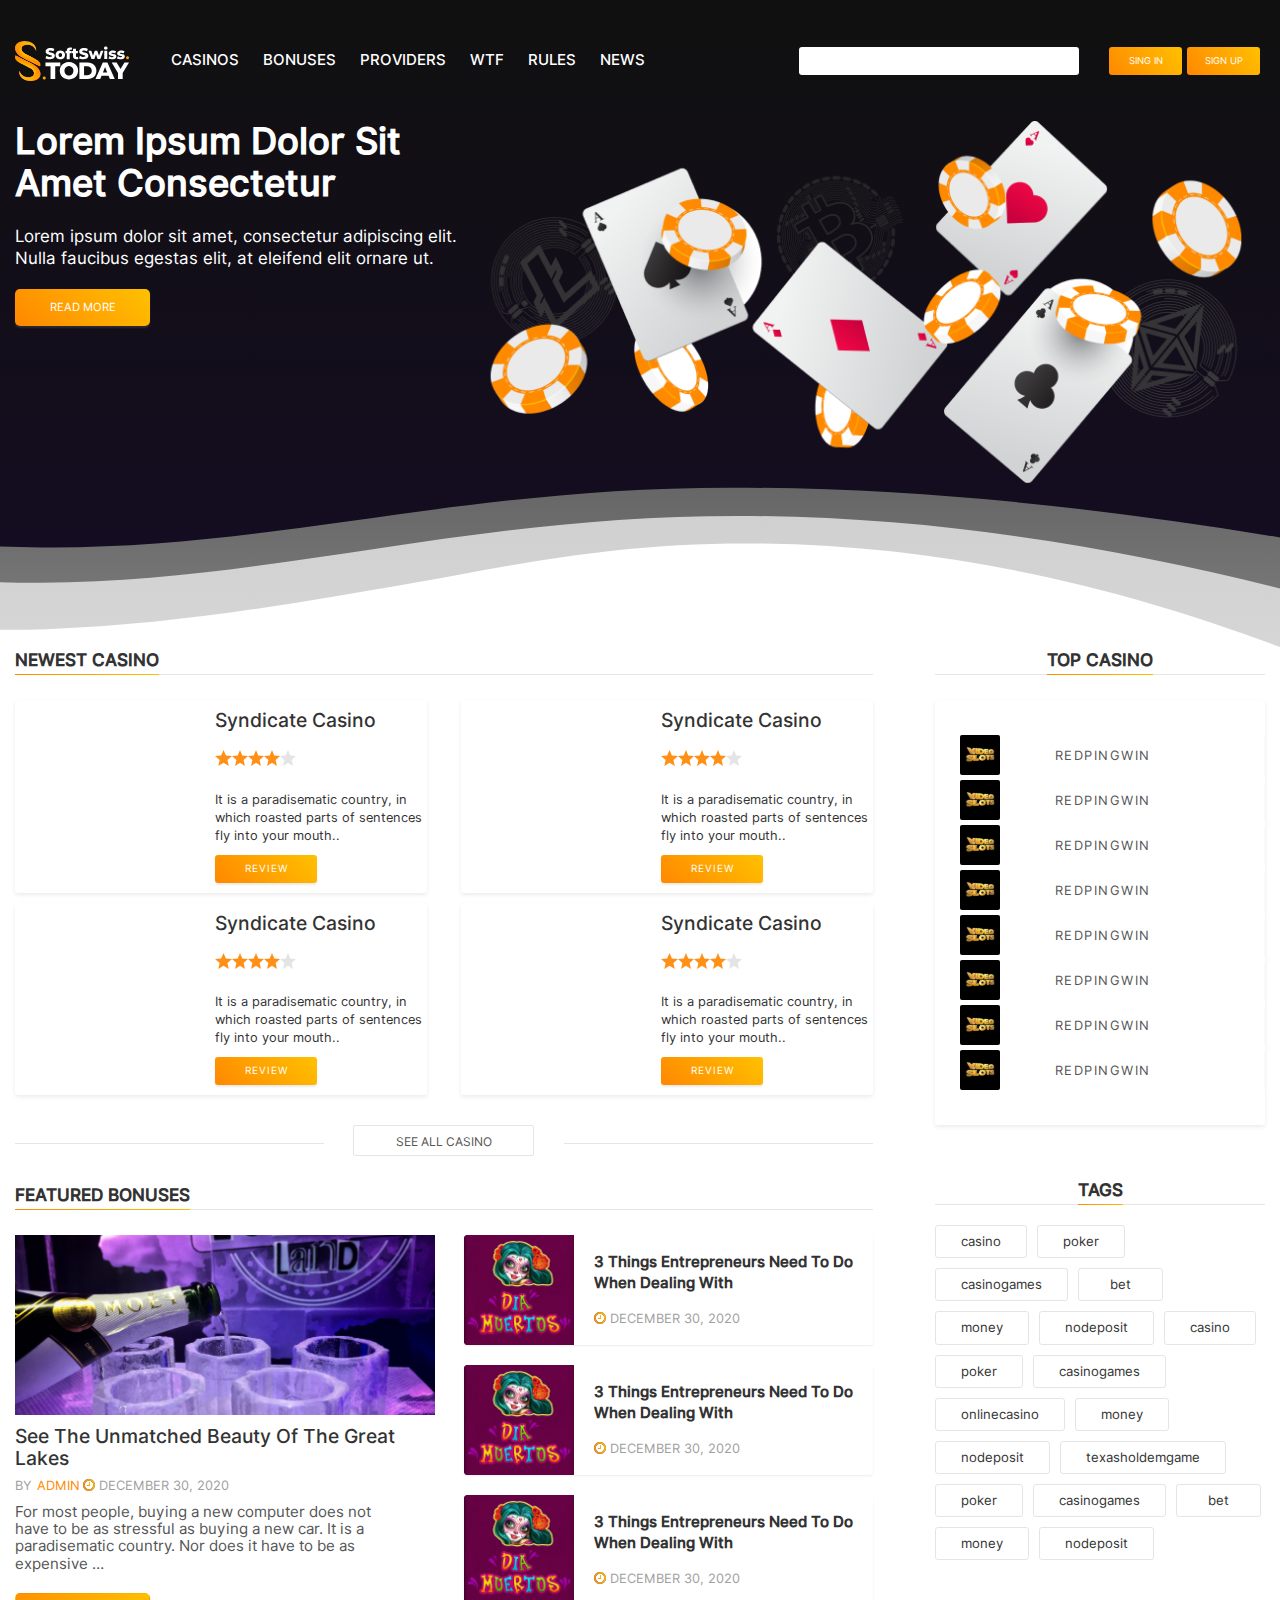
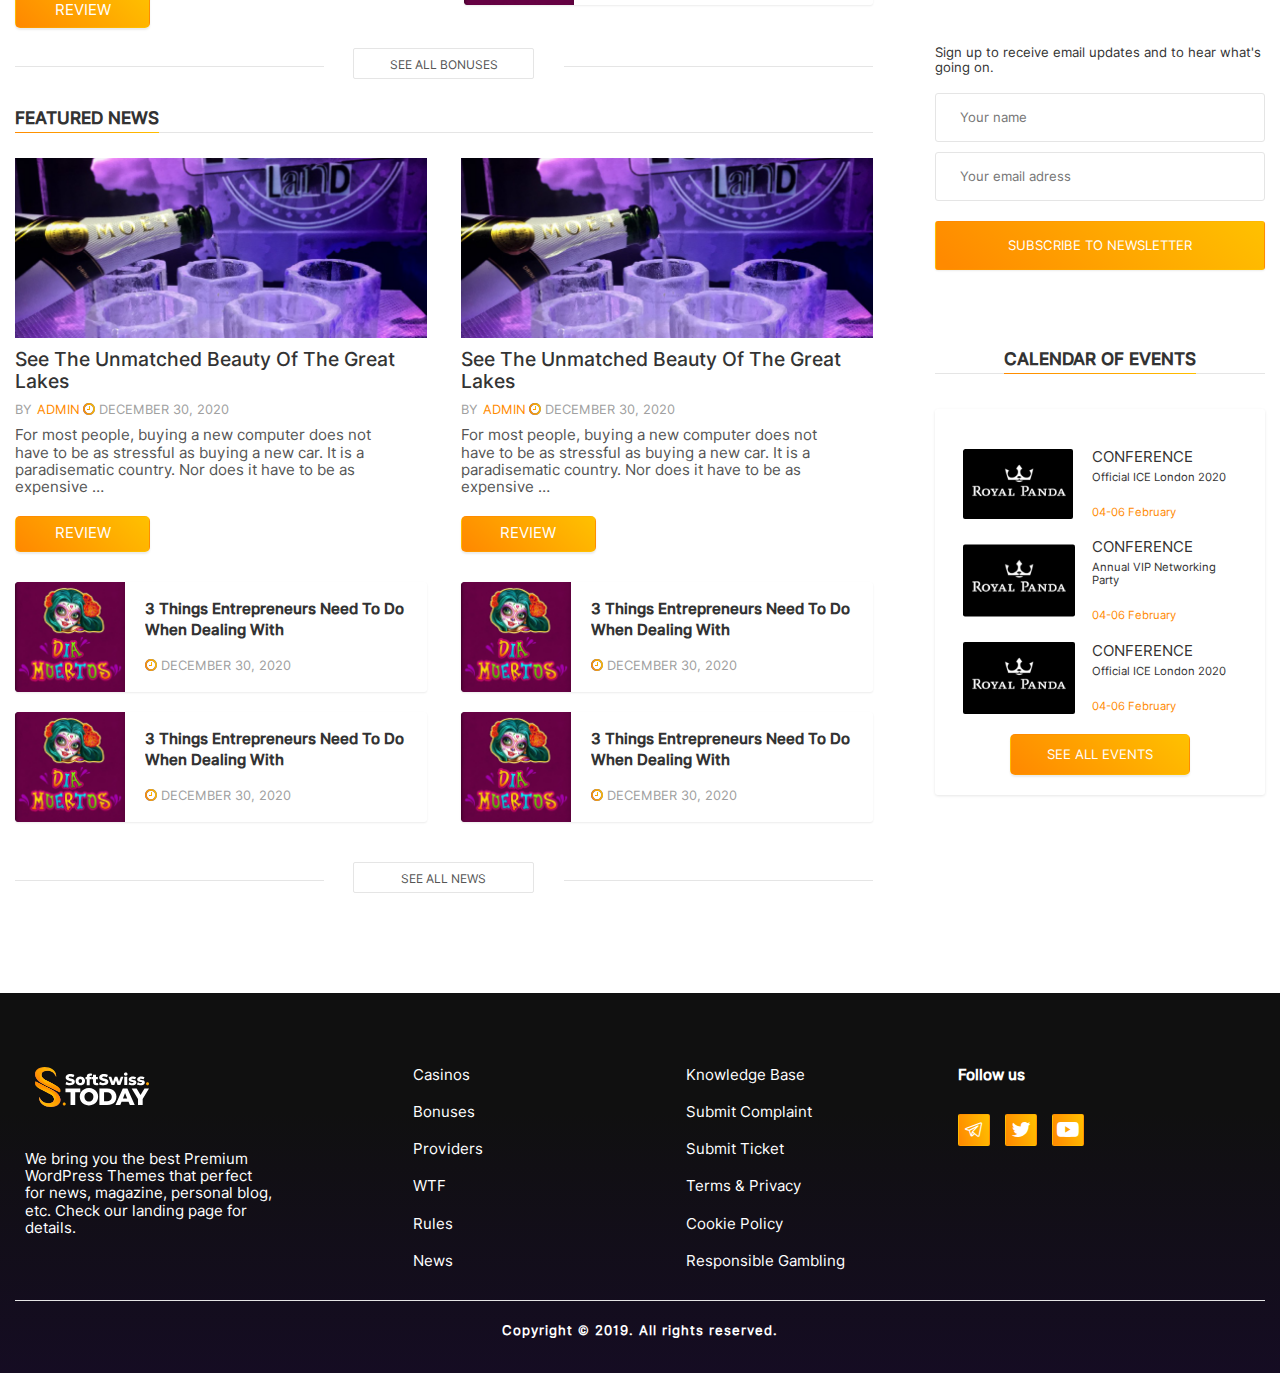
<file: index.html>
<!DOCTYPE html>

<head>
    <meta charset="utf-8">
    <meta http-equiv="X-UA-Compatible" content="IE=edge">
    <title>SS.TODAY</title>
    <meta name="description" content="">
    <meta name="viewport" content="width=device-width, initial-scale=1">
    <link rel="stylesheet" href="css/style.css">
</head>

<body>
    <div class="wrapper">
        <header>
            <div class="header_wrapper">
                <div class="header_top">
                    <div class="header_left">    
                        <div class="mobile_btn"> <input type="checkbox" id="hmt" class="hidden-menu-ticker">
                            <label class="btn-menu" for="hmt">
                              <span class="first"></span>
                              <span class="second"></span>
                              <span class="third"></span>
                            </label>
                            <ul class="hidden-menu">
                                <li><a href="">Casinos</a></li>
                                <li><a href="">Bonuses</a></li>
                                <li><a href="">Providers</a></li>
                                <li><a href="">WTF</a></li>
                                <li><a href="">Rules</a></li>
                                <li><a href="">News</a></li> 
                            </ul></div>
                        <div class="logo"><a href="#"><img src="./img/logo.svg" alt="Softswiss.today"></a></div>
                        <nav class="navigation">
                            <ul class="menu">
                                <li><a href="#"><span>Casinos</span></a>
                                    <ul class="submenu">
                                        <li><a href="#"><span>Best casinos</span></a></li>
                                        <li><a href="#"><span>New casinos</span></a></li>
                                        <li><a href="#"><span>Mobile casinos</span></a></li>
                                        <li><a href="#"><span>Online casinos</span></a></li>
                                    </ul>
                                </li>
                                <li><a href="#"><span>Bonuses</span></a>
                                    <ul class="submenu">
                                        <li><a href="#"><span>Best casinos</span></a></li>
                                        <li><a href="#"><span>New casinos</span></a></li>
                                        <li><a href="#"><span>Mobile casinos</span></a></li>
                                        <li><a href="#"><span>Online casinos</span></a></li>
                                    </ul>
                                </li>
                                <li><a href="#"><span>Providers</span></a>
                                    <ul class="submenu">
                                        <li><a href="#"><span>Best casinos</span></a></li>
                                        <li><a href="#"><span>New casinos</span></a></li>
                                        <li><a href="#"><span>Mobile casinos</span></a></li>
                                        <li><a href="#"><span>Online casinos</span></a></li>
                                    </ul>
                                </li>
                                <li><a href="#"><span>WTF</span></a>
                                    <ul class="submenu">
                                        <li><a href="#"><span>Best casinos</span></a></li>
                                        <li><a href="#"><span>New casinos</span></a></li>
                                        <li><a href="#"><span>Mobile casinos</span></a></li>
                                        <li><a href="#"><span>Online casinos</span></a></li>
                                    </ul>
                                </li>
                                <li><a href="#"><span>Rules</span></a>
                                    <ul class="submenu">
                                        <li><a href="#"><span>Best casinos</span></a></li>
                                        <li><a href="#"><span>New casinos</span></a></li>
                                        <li><a href="#"><span>Mobile casinos</span></a></li>
                                        <li><a href="#"><span>Online casinos</span></a></li>
                                    </ul>
                                </li>
                                <li><a href="#"><span>News</span></a></li>
                            </ul>
                        </nav>
                    </div>
                    <div class="header_right">
                        <div class="search"><input type="search" name="" id=""></div>
                        <div class="login">
                            <a href="" class="singin">sing in</a>
                            <a href="" class="signup">sign up</a>
                        </div>
                        <div class="lang">EN</div>
                    </div>
                </div>
                <div class="header_bot">
                    <div class="hero_header">
                        <div class="header_article">
                            <h1>Lorem Ipsum Dolor
                                Sit Amet Consectetur</h1>
                            <p>Lorem ipsum dolor sit amet, consectetur adipiscing elit. Nulla faucibus egestas elit, at
                                eleifend
                                elit ornare ut.</p>
                            <a href="#">Read more</a>
                        </div>
                        <div class="hero_header-img"><img src="img/hdrr.png" alt=""></div>
                    </div>
                </div>
            </div>
        </header>
        <main>
            <div class="main-wrapper">
                <section class="new_casino">
                    <h1 class="section_title"><span>Newest casino</span></h1>
                    <div class="new_casino-wrapper">
                        <div class="new_casino-item">
                            <div class="casino_img">

                            </div>
                            <div class="casino_descr">
                                <h2 class="casino_name">Syndicate Casino</h2>
                                <div class="casino_rating"><img src="img/Rating.svg" alt="rating"></div>
                                <p class="casino_text">It is a paradisematic country, in
                                    which roasted parts of
                                    sentences fly into your mouth..</p>
                                <a href="#" class="btn casino_btn">review</a>
                            </div>
                        </div>
                        <div class="new_casino-item">
                            <div class="casino_img">

                            </div>
                            <div class="casino_descr">
                                <h2 class="casino_name">Syndicate Casino</h2>
                                <div class="casino_rating"><img src="img/Rating.svg" alt="rating"></div>
                                <p class="casino_text">It is a paradisematic country, in
                                    which roasted parts of
                                    sentences fly into your mouth..</p>
                                <a href="#" class="btn casino_btn">review</a>
                            </div>
                        </div>
                        <div class="new_casino-item">
                            <div class="casino_img">

                            </div>
                            <div class="casino_descr">
                                <h2 class="casino_name">Syndicate Casino</h2>
                                <div class="casino_rating"><img src="img/Rating.svg" alt="rating"></div>
                                <p class="casino_text">It is a paradisematic country, in
                                    which roasted parts of
                                    sentences fly into your mouth..</p>
                                <a href="#" class="btn casino_btn">review</a>
                            </div>
                        </div>
                        <div class="new_casino-item">
                            <div class="casino_img">

                            </div>
                            <div class="casino_descr">
                                <h2 class="casino_name">Syndicate Casino</h2>
                                <div class="casino_rating"><img src="img/Rating.svg" alt="rating"></div>
                                <p class="casino_text">It is a paradisematic country, in
                                    which roasted parts of
                                    sentences fly into your mouth..</p>
                                <a href="#" class="btn casino_btn">review</a>
                            </div>
                        </div>
                    </div>

                </section>
                <div class="btn_all_section"><a href="#" class="see_all-btn">See all casino</a></div>

                <section class="f_bonus f_block">
                    <h1 class="section_title"><span>FEATURED BONUSES</span></h1>
                    <div class="new_bonus-wrapper f_wrapper">
                        <div class="new_bonus-item f_item">
                            <div class="bonus_img f_img"
                                style='background:url(./img/DsdSiW.png);background-repeat: no-repeat;background-size: cover;background-position: center right;'>

                            </div>
                            <div class="bonus_descr f_descr">
                                <h2 class="bonus_name f_name">See The Unmatched Beauty Of The Great Lakes</h2>
                                <div class="bonus_date f_date"><span class="date_by">by<span>admin</span></span> <span
                                        class="time_svg"><span>DECEMBER 30, 2020</span></span></div>
                                <p class="bonus_text f_text">For most people, buying a new computer does not have to be
                                    as stressful as buying a new car. It is a paradisematic country. Nor does it have to
                                    be as expensive …</p>
                                <a href="#" class="btn bonus_btn f_btn">review</a>
                            </div>
                        </div>
                        <div class="new_bonus-list f_list">
                            <a href="" class="new_bonus-list-item f_list-item">
                                <div class="bonus_list-img f_list-img"
                                    style='background:url(./img/dia.png);background-repeat: no-repeat;background-size: cover;'>
                                </div>
                                <span class="bonus_list-descr f_list-descr">
                                    <h3>3 Things Entrepreneurs Need To Do
                                        When Dealing With</h3>
                                    <div class="bonus_list-date f_list-date"><span class="f_list-time"><span>DECEMBER
                                                30, 2020</span></span></div>
                            </a>
                            <a href="" class="new_bonus-list-item f_list-item">
                                <div class="bonus_list-img f_list-img"
                                    style='background:url(./img/dia.png);background-repeat: no-repeat;background-size: cover;'>
                                </div>
                                <span class="bonus_list-descr f_list-descr">
                                    <h3>3 Things Entrepreneurs Need To Do
                                        When Dealing With</h3>
                                    <div class="bonus_list-date f_list-date"><span class="f_list-time"><span>DECEMBER
                                                30, 2020</span></span></div>
                                    </da>
                                    <a href="" class="new_bonus-list-item f_list-item">
                                        <div class="bonus_list-img f_list-img"
                                            style='background:url(./img/dia.png);background-repeat: no-repeat;background-size: cover;'>
                                        </div>
                                        <span class="bonus_list-descr f_list-descr">
                                            <h3>3 Things Entrepreneurs Need To Do
                                                When Dealing With</h3>
                                            <div class="bonus_list-date f_list-date"><span
                                                    class="f_list-time"><span>DECEMBER 30, 2020</span></span></div>
                                    </a>
                        </div>
                    </div>


                    <div class="btn_all_section"><a href="#" class="see_all-btn">See all bonuses</a></div>
                </section>
                <section class="f_news f_block">
                    <h1 class="section_title"><span>Featured news</span></h1>
                    <div class="new_news-wrapper f_wrapper">
                        <div class="f_item-wrapper">
                            <div class="new_news-item f_item">
                                <div class="news_img f_img"
                                    style='background:url(./img/DsdSiW.png);background-repeat: no-repeat;background-size: cover;background-position: center right;'>

                                </div>
                                <div class="news_descr f_descr">
                                    <h2 class="news_name f_name">See The Unmatched Beauty Of The Great Lakes</h2>
                                    <div class="news_date f_date"><span class="date_by">by<span>admin</span></span>
                                        <span class="time_svg"><span>DECEMBER 30, 2020</span></span></div>
                                    <p class="news_text f_text">For most people, buying a new computer does not have to
                                        be as stressful as buying a new car. It is a paradisematic country. Nor does it
                                        have to be as expensive …</p>
                                    <a href="#" class="btn news_btn f_btn">review</a>
                                </div>
                            </div>
                            <div class="new_news-item f_item">
                                <div class="news_img f_img"
                                    style='background:url(./img/DsdSiW.png);background-repeat: no-repeat;background-size: cover;background-position: center right;'>

                                </div>
                                <div class="news_descr f_descr">
                                    <h2 class="news_name f_name">See The Unmatched Beauty Of The Great Lakes</h2>
                                    <div class="news_date f_date"><span class="date_by">by<span>admin</span></span>
                                        <span class="time_svg"><span>DECEMBER 30, 2020</span></span></div>
                                    <p class="news_text f_text">For most people, buying a new computer does not have to
                                        be as stressful as buying a new car. It is a paradisematic country. Nor does it
                                        have to be as expensive …</p>
                                    <a href="#" class="btn news_btn f_btn">review</a>
                                </div>
                            </div>
                        </div>
                        <div class="new_news-list f_list">
                            <a href="" class="new_news-list-item f_list-item">
                                <div class="news_list-img f_list-img"
                                    style='background:url(./img/dia.png);background-repeat: no-repeat;background-size: cover;'>
                                </div>
                                <span class="news_list-descr f_list-descr">
                                    <h3>3 Things Entrepreneurs Need To Do
                                        When Dealing With</h3>
                                    <div class="news_list-date f_list-date"><span class="f_list-time"><span>DECEMBER 30,
                                                2020</span></span></div>
                            </a>
                            <a href="" class="new_news-list-item f_list-item">
                                <div class="news_list-img f_list-img"
                                    style='background:url(./img/dia.png);background-repeat: no-repeat;background-size: cover;'>
                                </div>
                                <span class="news_list-descr f_list-descr">
                                    <h3>3 Things Entrepreneurs Need To Do
                                        When Dealing With</h3>
                                    <div class="news_list-date f_list-date"><span class="f_list-time"><span>DECEMBER 30,
                                                2020</span></span></div>
                            </a>
                            <a href="" class="new_news-list-item f_list-item">
                                <div class="news_list-img f_list-img"
                                    style='background:url(./img/dia.png);background-repeat: no-repeat;background-size: cover;'>
                                </div>
                                <span class="news_list-descr f_list-descr">
                                    <h3>3 Things Entrepreneurs Need To Do
                                        When Dealing With</h3>
                                    <div class="news_list-date f_list-date"><span class="f_list-time"><span>DECEMBER 30,
                                                2020</span></span></div>
                            </a>
                            <a href="" class="new_news-list-item f_list-item">
                                <div class="news_list-img f_list-img"
                                    style='background:url(./img/dia.png);background-repeat: no-repeat;background-size: cover;'>
                                </div>
                                <span class="news_list-descr f_list-descr">
                                    <h3>3 Things Entrepreneurs Need To Do
                                        When Dealing With</h3>
                                    <div class="news_list-date f_list-date"><span class="f_list-time"><span>DECEMBER 30,
                                                2020</span></span></div>
                            </a>
                        </div>
                    </div>


                    <div class="btn_all_section"><a href="#" class="see_all-btn">See all news</a></div>
                </section>
                <div class="calendar">
                    <h1><span>CALENDAR OF EVENTS</span></h1>
                    <div class="calendar_wrapper">
                        <a href="" class="calendar_item">
                            <img src="./img/royal.svg" alt="royal">
                            <div class="calendar_item_descr">
                                <span class="event_type">CONFERENCE</span>
                                <span class="event_name">Official ICE London 2020</span>
                                <span class="event_date">04-06 February</span>
                            </div>
                        </a>
                        <a href="" class="calendar_item">
                            <img src="./img/royal.svg" alt="royal">
                            <div class="calendar_item_descr">
                                <span class="event_type">CONFERENCE</span>
                                <span class="event_name">Annual VIP Networking
                                    Party</span>
                                <span class="event_date">04-06 February</span>
                            </div>
                        </a>
                        <a href="" class="calendar_item">
                            <img src="./img/royal.svg" alt="royal">
                            <div class="calendar_item_descr">
                                <span class="event_type">CONFERENCE</span>
                                <span class="event_name">Official ICE London 2020</span>
                                <span class="event_date">04-06 February</span>
                            </div>
                        </a>
                        <a href="#" class="btn event_btn">SEE ALL EVENTS</a>
                    </div>

                </div>
            </div>
            <section class="right-side">
                <div class="top-casino top-list">
                    <h1><span>TOP CASINO</span></h1>
                    <ul>
                        <li><a href="#" class="top10-list top10-casino"><img src="./img/topcas.svg"
                                    alt=""><span>Redpingwin</span></a><a href="#"
                                class="top10-playbtn playbtn">review</a></li class="top10-listw">
                        <li><a href="#" class="top10-list top10-casino"><img src="./img/topcas.svg"
                                    alt=""><span>Redpingwin</span></a><a href="#"
                                class="top10-playbtn playbtn">review</a></li>
                        <li><a href="#" class="top10-list top10-casino"><img src="./img/topcas.svg"
                                    alt=""><span>Redpingwin</span></a><a href="#"
                                class="top10-playbtn playbtn">review</a></li>
                        <li><a href="#" class="top10-list top10-casino"><img src="./img/topcas.svg"
                                    alt=""><span>Redpingwin</span></a><a href="#"
                                class="top10-playbtn playbtn">review</a></li>
                        <li><a href="#" class="top10-list top10-casino"><img src="./img/topcas.svg"
                                    alt=""><span>Redpingwin</span></a><a href="#"
                                class="top10-playbtn playbtn">review</a></li>
                        <li><a href="#" class="top10-list top10-casino"><img src="./img/topcas.svg"
                                    alt=""><span>Redpingwin</span></a><a href="#"
                                class="top10-playbtn playbtn">review</a></li>
                        <li><a href="#" class="top10-list top10-casino"><img src="./img/topcas.svg"
                                    alt=""><span>Redpingwin</span></a><a href="#"
                                class="top10-playbtn playbtn">review</a></li>
                        <li><a href="#" class="top10-list top10-casino"><img src="./img/topcas.svg"
                                    alt=""><span>Redpingwin</span></a><a href="#"
                                class="top10-playbtn playbtn">review</a></li>
                    </ul>
                </div>
                <div class="main_tags">
                    <h1><span>Tags</span></h1>
                    <div class="tags_wrapper">
                        <a href="" class="tag-item">casino</a>
                        <a href="" class="tag-item">poker</a>
                        <a href="" class="tag-item">casinogames</a>
                        <a href="" class="tag-item">bet</a>
                        <a href="" class="tag-item">money</a>
                        <a href="" class="tag-item">nodeposit</a>
                        <a href="" class="tag-item">casino</a>
                        <a href="" class="tag-item">poker</a>
                        <a href="" class="tag-item">casinogames</a>
                        <a href="" class="tag-item">onlinecasino</a>
                        <a href="" class="tag-item">money</a>
                        <a href="" class="tag-item">nodeposit</a>
                        <a href="" class="tag-item">texasholdemgame</a>
                        <a href="" class="tag-item">poker</a>
                        <a href="" class="tag-item">casinogames</a>
                        <a href="" class="tag-item">bet</a>
                        <a href="" class="tag-item">money</a>
                        <a href="" class="tag-item">nodeposit</a>
                    </div>

                </div>
                <div class="subscribe">
                    <h4>Sign up to receive email updates and to hear what's going on.</h4>
                    <form action="subscribe">
                        <input type="text" class="sub_name" placeholder="Your name">
                        <input type="text" class="sub_mail" placeholder="Your email adress">
                    </form>
                    <button type="submit">Subscribe to newsletter</button>
                </div>
                <div class="calendar">
                    <h1><span>CALENDAR OF EVENTS</span></h1>
                    <div class="calendar_wrapper">
                        <a href="" class="calendar_item">
                            <div class="calendar_img" style="background: url(/img/royal.svg);"></div>
                            <div class="calendar_item_descr">
                                <span class="event_type">CONFERENCE</span>
                                <span class="event_name">Official ICE London 2020</span>
                                <span class="event_date">04-06 February</span>
                            </div>
                        </a>
                        <a href="" class="calendar_item">
                            <img src="./img/royal.svg" alt="royal">
                            <div class="calendar_item_descr">
                                <span class="event_type">CONFERENCE</span>
                                <span class="event_name">Annual VIP Networking
                                    Party</span>
                                <span class="event_date">04-06 February</span>
                            </div>
                        </a>
                        <a href="" class="calendar_item">
                            <img src="./img/royal.svg" alt="royal">
                            <div class="calendar_item_descr">
                                <span class="event_type">CONFERENCE</span>
                                <span class="event_name">Official ICE London 2020</span>
                                <span class="event_date">04-06 February</span>
                            </div>
                        </a>
                        <a href="#" class="btn event_btn">SEE ALL EVENTS</a>
                    </div>

                </div>
            </section>
    </div>

    </main>
    <footer>
        <div class="footer_wrapper">
            <div class="footer_top">
                <div class="footer_top-l">
                <div class="col-1 col_foot_top"><a href=""><img src="./img/logo.svg" alt=""></a>
                    <p>We bring you the best Premium WordPress Themes
                        that perfect for news, magazine, personal blog, etc.
                        Check our landing page for details.</p>
                </div>
            </div>
            <div class="footer_top-r">
                <div class="col-2 col_foot_top">
                    <ul>
                        <li><a href="">Casinos</a></li>
                        <li><a href="">Bonuses</a></li>
                        <li><a href="">Providers</a></li>
                        <li><a href="">WTF</a></li>
                        <li><a href="">Rules</a></li>
                        <li><a href="">News</a></li>
                    </ul>


                </div>
                <div class="col-3 col_foot_top">
                    <ul>
                        <li><a href="">Knowledge Base</a></li>
                        <li><a href="">Submit Complaint</a></li>
                        <li><a href="">Submit Ticket</a></li>
                        <li><a href="">Terms & Privacy</a></li>
                        <li><a href="">Cookie Policy</a></li>
                        <li><a href="">Responsible Gambling</a></li>
                    </ul>
                </div>
                <div class="col-4 col_foot_top">
                    <h3>Follow us</h3>
                    <ul>
                        <li><a href=""><span class="icon-tg"></span></a></li>
                        <li><a href=""><span class="icon-tw"></span></a></li>
                        <li><a href=""><span class="icon-yt"></span></a></li>

                    </ul>
                </div>
            </div>
            </div>
            <div class="footer_bot">
                <h5>Copyright © 2019. All rights reserved.</h5>
            </div>
        </div>
    </footer>
    <script src="https://ajax.googleapis.com/ajax/libs/jquery/3.4.1/jquery.min.js"></script>
    <script src="js/js.js" async defer></script>
</body>

</html>
</file>
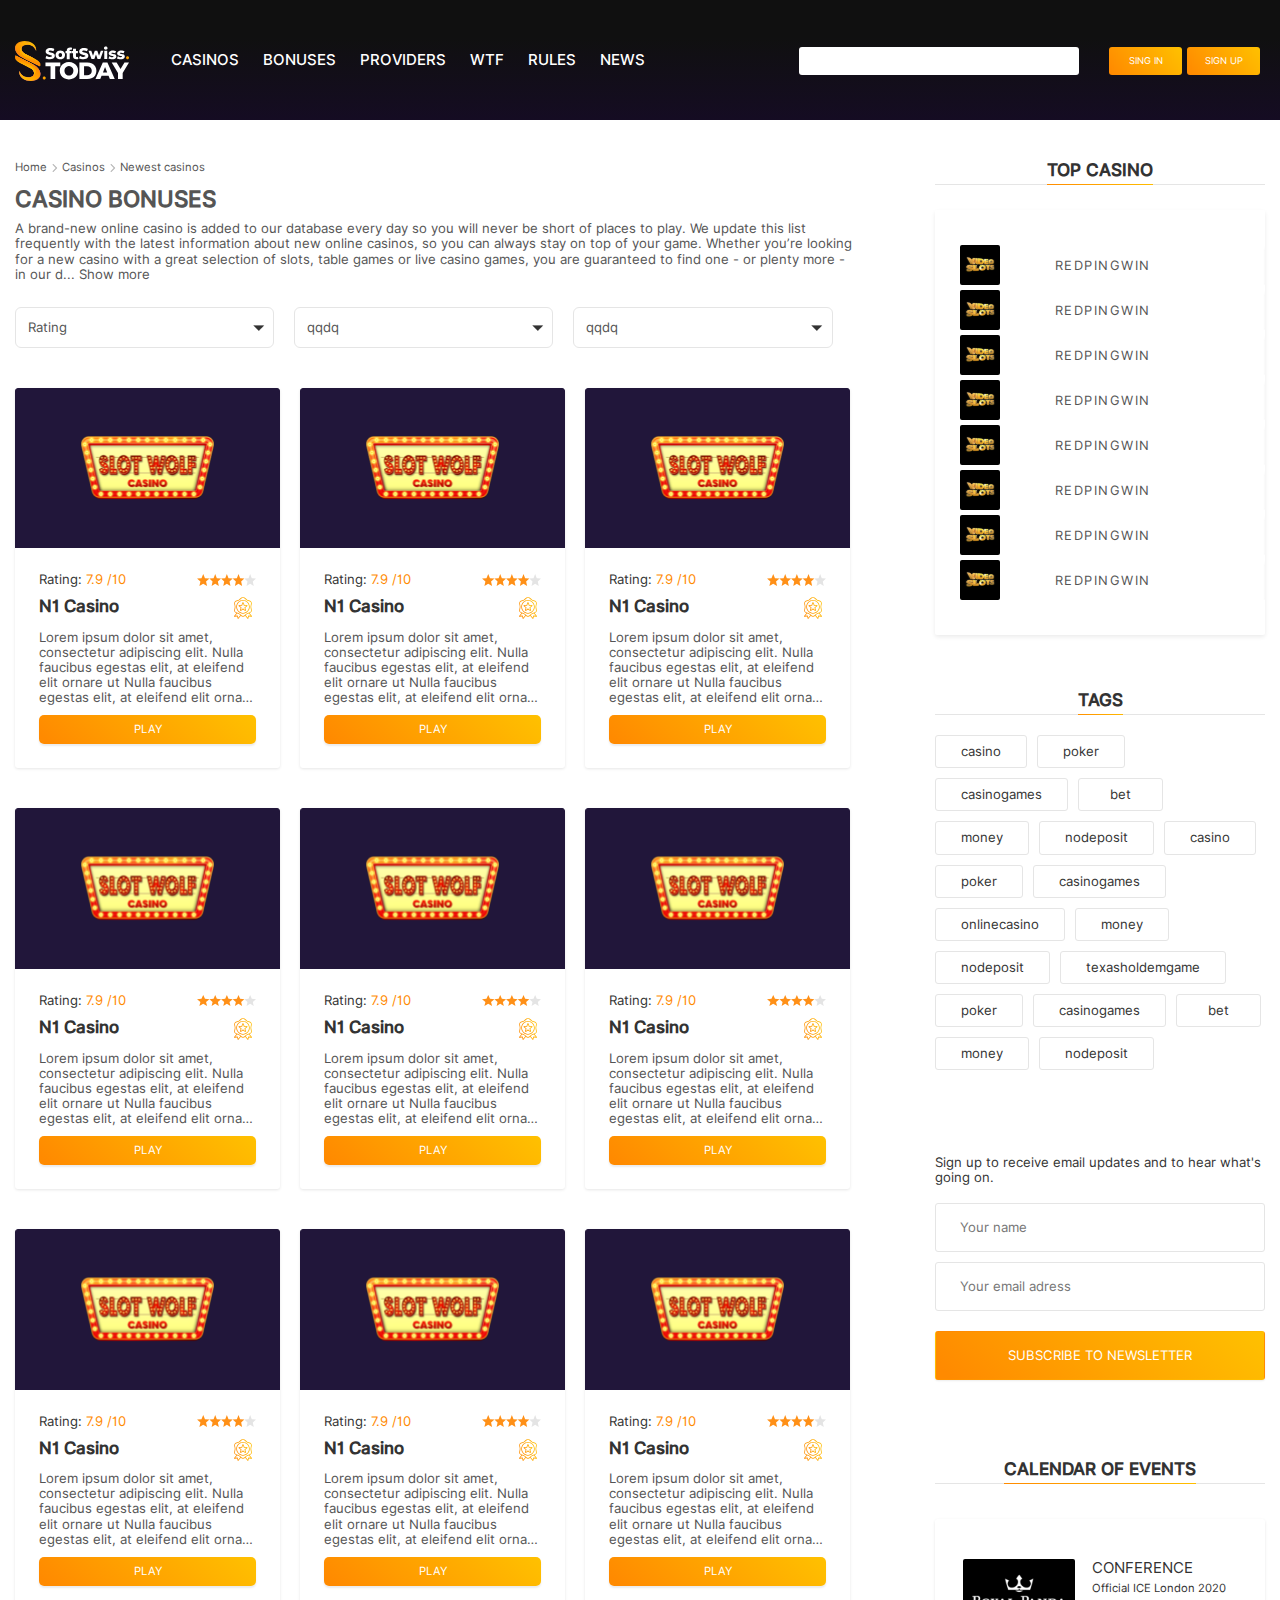
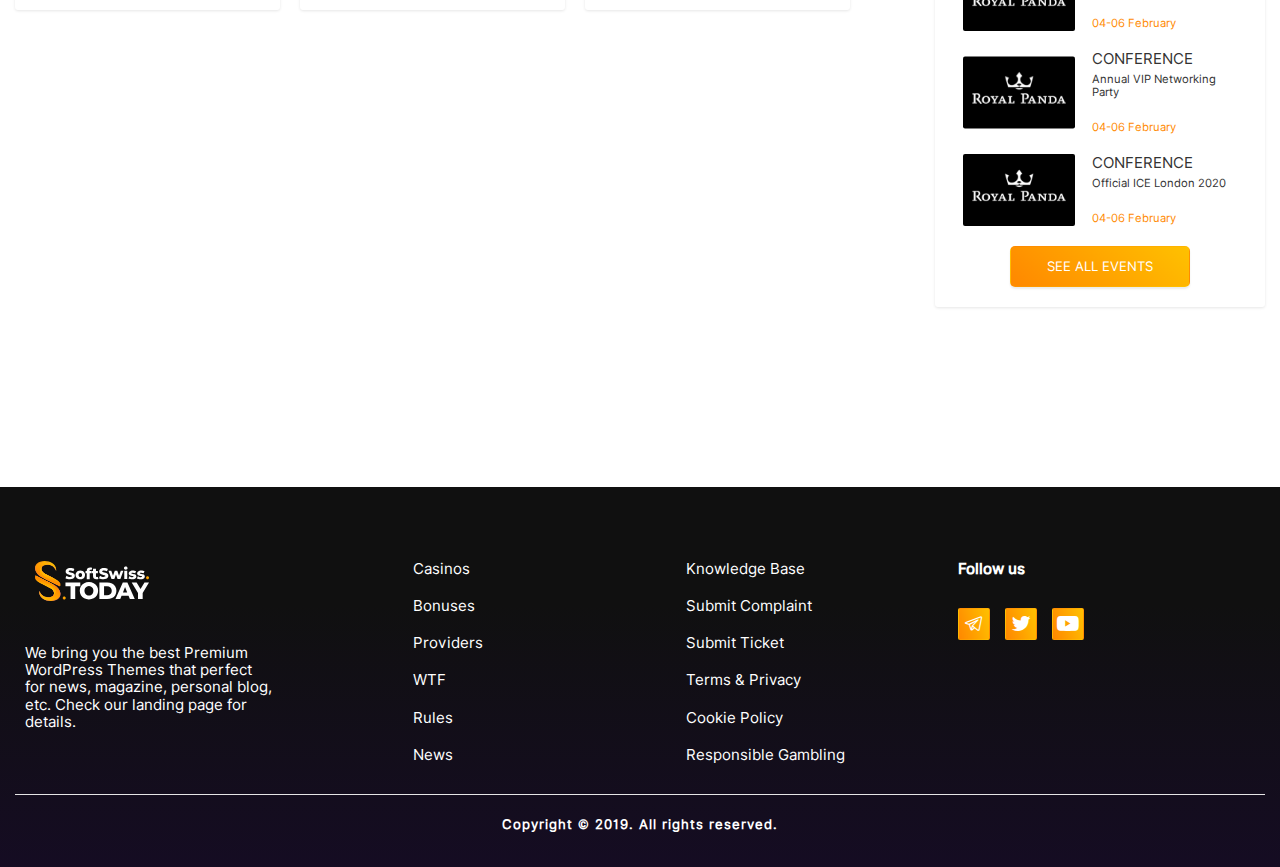
<file: bonus.html>
<!DOCTYPE html>

<head>
    <meta charset="utf-8">
    <meta http-equiv="X-UA-Compatible" content="IE=edge">
    <title>SS.TODAY</title>
    <meta name="description" content="">
    <meta name="viewport" content="width=device-width, initial-scale=1">
    <link rel="stylesheet" href="css/style.css">
    <link href="css/sumoselect.css" rel="stylesheet" />
</head>

<body class="casino-body">
    <div class="wrapper">
        <header>
            <div class="header_wrapper  casino-h-wrapper">
                <div class="header_top">
                    <div class="header_left">
                        <div class="mobile_btn"> <input type="checkbox" id="hmt" class="hidden-menu-ticker">
                            <label class="btn-menu" for="hmt">
                                <span class="first"></span>
                                <span class="second"></span>
                                <span class="third"></span>
                            </label>
                            <ul class="hidden-menu">
                                <li><a href="">Casinos</a></li>
                                <li><a href="">Bonuses</a></li>
                                <li><a href="">Providers</a></li>
                                <li><a href="">WTF</a></li>
                                <li><a href="">Rules</a></li>
                                <li><a href="">News</a></li>
                            </ul>
                        </div>
                        <div class="logo"><a href="#"><img src="./img/logo.svg" alt="Softswiss.today"></a></div>
                        <nav class="navigation">
                            <ul class="menu">
                                <li><a href="#"><span>Casinos</span></a>
                                    <ul class="submenu">
                                        <li><a href="#"><span>Best casinos</span></a></li>
                                        <li><a href="#"><span>New casinos</span></a></li>
                                        <li><a href="#"><span>Mobile casinos</span></a></li>
                                        <li><a href="#"><span>Online casinos</span></a></li>
                                    </ul>
                                </li>
                                <li><a href="#"><span>Bonuses</span></a>
                                    <ul class="submenu">
                                        <li><a href="#"><span>Best casinos</span></a></li>
                                        <li><a href="#"><span>New casinos</span></a></li>
                                        <li><a href="#"><span>Mobile casinos</span></a></li>
                                        <li><a href="#"><span>Online casinos</span></a></li>
                                    </ul>
                                </li>
                                <li><a href="#"><span>Providers</span></a>
                                    <ul class="submenu">
                                        <li><a href="#"><span>Best casinos</span></a></li>
                                        <li><a href="#"><span>New casinos</span></a></li>
                                        <li><a href="#"><span>Mobile casinos</span></a></li>
                                        <li><a href="#"><span>Online casinos</span></a></li>
                                    </ul>
                                </li>
                                <li><a href="#"><span>WTF</span></a>
                                    <ul class="submenu">
                                        <li><a href="#"><span>Best casinos</span></a></li>
                                        <li><a href="#"><span>New casinos</span></a></li>
                                        <li><a href="#"><span>Mobile casinos</span></a></li>
                                        <li><a href="#"><span>Online casinos</span></a></li>
                                    </ul>
                                </li>
                                <li><a href="#"><span>Rules</span></a>
                                    <ul class="submenu">
                                        <li><a href="#"><span>Best casinos</span></a></li>
                                        <li><a href="#"><span>New casinos</span></a></li>
                                        <li><a href="#"><span>Mobile casinos</span></a></li>
                                        <li><a href="#"><span>Online casinos</span></a></li>
                                    </ul>
                                </li>
                                <li><a href="#"><span>News</span></a></li>
                            </ul>
                        </nav>
                    </div>
                    <div class="header_right">
                        <div class="search"><input type="search" name="" id=""></div>
                        <div class="login">
                            <a href="" class="singin">sing in</a>
                            <a href="" class="signup">sign up</a>
                        </div>
                        <div class="lang">EN</div>
                    </div>
                </div>
                <div class="header_bot">
                    <div class="hero_header">
                        <div class="header_article">
                            <h1>Lorem Ipsum Dolor
                                Sit Amet Consectetur</h1>
                            <p>Lorem ipsum dolor sit amet, consectetur adipiscing elit. Nulla faucibus egestas elit, at
                                eleifend
                                elit ornare ut.</p>
                            <a href="#">Read more</a>
                        </div>
                        <div class="hero_header-img"><img src="img/hdrr.png" alt=""></div>
                    </div>
                </div>
            </div>
        </header>
        <main>
            <div class="main-wrapper">
                <div class="bread">
                    <ul>
                        <li><a href="">Home</a></li>
                        <li><a href="">Casinos</a></li>
                        <li><a href="">Newest casinos</a></li>
                    </ul>
                </div>
                <div class="casino-title bonus-title">
                    <h1>Casino Bonuses</h1>
                    <p>A brand-new online casino is added to our database every day so you will never be short of places
                        to play. We update this list frequently with the latest information about new online casinos, so
                        you can always stay on top of your game. Whether you’re looking for a new casino with a great
                        selection of slots, table games or live casino games, you are guaranteed to find one - or plenty
                        more - in our d... Show more</p>
                </div>
                <div class="casino-filter bonus-filter">
                    <select multiple="multiple" name="somename22" class="select2 SumoUnder" tabindex="-1"
                        placeholder="Rating">
                        <option value="volvo">qq</option>
                        <option value="saab">qqdq</option>
                        <option value="mercedes">wdwdw</option>
                       
                    </select>

                    <select multiple="multiple" name="somename4" class="select2 SumoUnder" tabindex="-1" placeholder="qqdq">
                        <option value="volvo">Volvo</option>
                        <option value="saab">Saab</option>
                        <option value="mercedes">Mercedes</option>
                        <option value="audi">Audi</option>
                        <option value="bmw">BMW</option>
                        <option value="porsche">Porche</option>
                        <option value="ferrari">Ferrari</option>
                        <option value="hyundai">Hyundai</option>
                        <option value="mitsubishi">Mitsubishi</option>
                    </select>
                    <select multiple="multiple" name="somename4" class="select2 SumoUnder" tabindex="-1" placeholder="qqdq">
                        <option value="volvo">Volvo</option>
                        <option value="saab">Saab</option>
                        <option value="mercedes">Mercedes</option>
                        <option value="audi">Audi</option>
                        <option value="bmw">BMW</option>
                        <option value="porsche">Porche</option>
                        <option value="ferrari">Ferrari</option>
                        <option value="hyundai">Hyundai</option>
                        <option value="mitsubishi">Mitsubishi</option>
                    </select>
                   
                </div>
                <div class="all-casino-list all-bonus-list">
                    <div class="all-casino-item all-bonus-item">
                        <div class="all-casino-item-img all-bonus-item-img">
                            <img src="./img/casino.png" alt="">
                        </div>
                        <div class="all-casino-item-descr all-bonus-item-descr">
                            <div class="all-casino-rating all-bonus-rating">
                                <span>Rating: <span class="all-casino-rating-number all-bonus-rating-number">7.9 /10</span> </span>
                                <div class="all-casino-stars"><img src="./img/Rating.svg" alt=""></div>
                            </div>
                            <div class="all-casino-item-title all-bonus-item-title">
                                <h2>N1 Casino</h2> <span class="all-casino-top"></span>
                            </div>
                            <div class="all-casino-item-text all-bonus-item-text">
                                <p>Lorem ipsum dolor sit amet, consectetur adipiscing elit. Nulla faucibus egestas elit, at eleifend elit ornare ut Nulla faucibus egestas elit, at eleifend elit ornare ut... Read more</p>
                            </div>
                            <a href="" class="all-casino-item-play all-bonus-item-playv btn">play</a>
                        </div>
                    </div>
                    <div class="all-casino-item">
                        <div class="all-casino-item-img">
                            <img src="./img/casino.png" alt="">
                        </div>
                        <div class="all-casino-item-descr">
                            <div class="all-casino-rating">
                                <span>Rating: <span class="all-casino-rating-number">7.9 /10</span> </span>
                                <div class="all-casino-stars"><img src="./img/Rating.svg" alt=""></div>
                            </div>
                            <div class="all-casino-item-title">
                                <h2>N1 Casino</h2> <span class="all-casino-top"></span>
                            </div>
                            <div class="all-casino-item-text">
                                <p>Lorem ipsum dolor sit amet, consectetur adipiscing elit. Nulla faucibus egestas elit, at eleifend elit ornare ut Nulla faucibus egestas elit, at eleifend elit ornare ut... Read more</p>
                            </div>
                            <a href="" class="all-casino-item-play btn">play</a>
                        </div>
                    </div>
                    <div class="all-casino-item">
                        <div class="all-casino-item-img">
                            <img src="./img/casino.png" alt="">
                        </div>
                        <div class="all-casino-item-descr">
                            <div class="all-casino-rating">
                                <span>Rating: <span class="all-casino-rating-number">7.9 /10</span> </span>
                                <div class="all-casino-stars"><img src="./img/Rating.svg" alt=""></div>
                            </div>
                            <div class="all-casino-item-title">
                                <h2>N1 Casino</h2> <span class="all-casino-top"></span>
                            </div>
                            <div class="all-casino-item-text">
                                <p>Lorem ipsum dolor sit amet, consectetur adipiscing elit. Nulla faucibus egestas elit, at eleifend elit ornare ut Nulla faucibus egestas elit, at eleifend elit ornare ut... Read more</p>
                            </div>
                            <a href="" class="all-casino-item-play btn">play</a>
                        </div>
                    </div>
                    <div class="all-casino-item">
                        <div class="all-casino-item-img">
                            <img src="./img/casino.png" alt="">
                        </div>
                        <div class="all-casino-item-descr">
                            <div class="all-casino-rating">
                                <span>Rating: <span class="all-casino-rating-number">7.9 /10</span> </span>
                                <div class="all-casino-stars"><img src="./img/Rating.svg" alt=""></div>
                            </div>
                            <div class="all-casino-item-title">
                                <h2>N1 Casino</h2> <span class="all-casino-top"></span>
                            </div>
                            <div class="all-casino-item-text">
                                <p>Lorem ipsum dolor sit amet, consectetur adipiscing elit. Nulla faucibus egestas elit, at eleifend elit ornare ut Nulla faucibus egestas elit, at eleifend elit ornare ut... Read more</p>
                            </div>
                            <a href="" class="all-casino-item-play btn">play</a>
                        </div>
                    </div>
                    <div class="all-casino-item">
                        <div class="all-casino-item-img">
                            <img src="./img/casino.png" alt="">
                        </div>
                        <div class="all-casino-item-descr">
                            <div class="all-casino-rating">
                                <span>Rating: <span class="all-casino-rating-number">7.9 /10</span> </span>
                                <div class="all-casino-stars"><img src="./img/Rating.svg" alt=""></div>
                            </div>
                            <div class="all-casino-item-title">
                                <h2>N1 Casino</h2> <span class="all-casino-top"></span>
                            </div>
                            <div class="all-casino-item-text">
                                <p>Lorem ipsum dolor sit amet, consectetur adipiscing elit. Nulla faucibus egestas elit, at eleifend elit ornare ut Nulla faucibus egestas elit, at eleifend elit ornare ut... Read more</p>
                            </div>
                            <a href="" class="all-casino-item-play btn">play</a>
                        </div>
                    </div>
                    <div class="all-casino-item">
                        <div class="all-casino-item-img">
                            <img src="./img/casino.png" alt="">
                        </div>
                        <div class="all-casino-item-descr">
                            <div class="all-casino-rating">
                                <span>Rating: <span class="all-casino-rating-number">7.9 /10</span> </span>
                                <div class="all-casino-stars"><img src="./img/Rating.svg" alt=""></div>
                            </div>
                            <div class="all-casino-item-title">
                                <h2>N1 Casino</h2> <span class="all-casino-top"></span>
                            </div>
                            <div class="all-casino-item-text">
                                <p>Lorem ipsum dolor sit amet, consectetur adipiscing elit. Nulla faucibus egestas elit, at eleifend elit ornare ut Nulla faucibus egestas elit, at eleifend elit ornare ut... Read more</p>
                            </div>
                            <a href="" class="all-casino-item-play btn">play</a>
                        </div>
                    </div>
                    
                    <div class="all-casino-item">
                        <div class="all-casino-item-img">
                            <img src="./img/casino.png" alt="">
                        </div>
                        <div class="all-casino-item-descr">
                            <div class="all-casino-rating">
                                <span>Rating: <span class="all-casino-rating-number">7.9 /10</span> </span>
                                <div class="all-casino-stars"><img src="./img/Rating.svg" alt=""></div>
                            </div>
                            <div class="all-casino-item-title">
                                <h2>N1 Casino</h2> <span class="all-casino-top"></span>
                            </div>
                            <div class="all-casino-item-text">
                                <p>Lorem ipsum dolor sit amet, consectetur adipiscing elit. Nulla faucibus egestas elit, at eleifend elit ornare ut Nulla faucibus egestas elit, at eleifend elit ornare ut... Read more</p>
                            </div>
                            <a href="" class="all-casino-item-play btn">play</a>
                        </div>
                    </div>
                    <div class="all-casino-item">
                        <div class="all-casino-item-img">
                            <img src="./img/casino.png" alt="">
                        </div>
                        <div class="all-casino-item-descr">
                            <div class="all-casino-rating">
                                <span>Rating: <span class="all-casino-rating-number">7.9 /10</span> </span>
                                <div class="all-casino-stars"><img src="./img/Rating.svg" alt=""></div>
                            </div>
                            <div class="all-casino-item-title">
                                <h2>N1 Casino</h2> <span class="all-casino-top"></span>
                            </div>
                            <div class="all-casino-item-text">
                                <p>Lorem ipsum dolor sit amet, consectetur adipiscing elit. Nulla faucibus egestas elit, at eleifend elit ornare ut Nulla faucibus egestas elit, at eleifend elit ornare ut... Read more</p>
                            </div>
                            <a href="" class="all-casino-item-play btn">play</a>
                        </div>
                    </div>
                    <div class="all-casino-item">
                        <div class="all-casino-item-img">
                            <img src="./img/casino.png" alt="">
                        </div>
                        <div class="all-casino-item-descr">
                            <div class="all-casino-rating">
                                <span>Rating: <span class="all-casino-rating-number">7.9 /10</span> </span>
                                <div class="all-casino-stars"><img src="./img/Rating.svg" alt=""></div>
                            </div>
                            <div class="all-casino-item-title">
                                <h2>N1 Casino</h2> <span class="all-casino-top"></span>
                            </div>
                            <div class="all-casino-item-text">
                                <p>Lorem ipsum dolor sit amet, consectetur adipiscing elit. Nulla faucibus egestas elit, at eleifend elit ornare ut Nulla faucibus egestas elit, at eleifend elit ornare ut... Read more</p>
                            </div>
                            <a href="" class="all-casino-item-play btn">play</a>
                        </div>
                    </div>
                    
                </div>
                <div class="calendar">
                    <h1><span>CALENDAR OF EVENTS</span></h1>
                    <div class="calendar_wrapper">
                        <a href="" class="calendar_item">
                            <img src="./img/royal.svg" alt="royal">
                            <div class="calendar_item_descr">
                                <span class="event_type">CONFERENCE</span>
                                <span class="event_name">Official ICE London 2020</span>
                                <span class="event_date">04-06 February</span>
                            </div>
                        </a>
                        <a href="" class="calendar_item">
                            <img src="./img/royal.svg" alt="royal">
                            <div class="calendar_item_descr">
                                <span class="event_type">CONFERENCE</span>
                                <span class="event_name">Annual VIP Networking
                                    Party</span>
                                <span class="event_date">04-06 February</span>
                            </div>
                        </a>
                        <a href="" class="calendar_item">
                            <img src="./img/royal.svg" alt="royal">
                            <div class="calendar_item_descr">
                                <span class="event_type">CONFERENCE</span>
                                <span class="event_name">Official ICE London 2020</span>
                                <span class="event_date">04-06 February</span>
                            </div>
                        </a>
                        <a href="#" class="btn event_btn">SEE ALL EVENTS</a>
                    </div>
                </div>
            </div>
            <section class="right-side">
                <div class="top-casino top-list">
                    <h1><span>TOP CASINO</span></h1>
                    <ul>
                        <li><a href="#" class="top10-list top10-casino"><img src="./img/topcas.svg"
                                    alt=""><span>Redpingwin</span></a><a href="#"
                                class="top10-playbtn playbtn">review</a></li class="top10-listw">
                        <li><a href="#" class="top10-list top10-casino"><img src="./img/topcas.svg"
                                    alt=""><span>Redpingwin</span></a><a href="#"
                                class="top10-playbtn playbtn">review</a></li>
                        <li><a href="#" class="top10-list top10-casino"><img src="./img/topcas.svg"
                                    alt=""><span>Redpingwin</span></a><a href="#"
                                class="top10-playbtn playbtn">review</a></li>
                        <li><a href="#" class="top10-list top10-casino"><img src="./img/topcas.svg"
                                    alt=""><span>Redpingwin</span></a><a href="#"
                                class="top10-playbtn playbtn">review</a></li>
                        <li><a href="#" class="top10-list top10-casino"><img src="./img/topcas.svg"
                                    alt=""><span>Redpingwin</span></a><a href="#"
                                class="top10-playbtn playbtn">review</a></li>
                        <li><a href="#" class="top10-list top10-casino"><img src="./img/topcas.svg"
                                    alt=""><span>Redpingwin</span></a><a href="#"
                                class="top10-playbtn playbtn">review</a></li>
                        <li><a href="#" class="top10-list top10-casino"><img src="./img/topcas.svg"
                                    alt=""><span>Redpingwin</span></a><a href="#"
                                class="top10-playbtn playbtn">review</a></li>
                        <li><a href="#" class="top10-list top10-casino"><img src="./img/topcas.svg"
                                    alt=""><span>Redpingwin</span></a><a href="#"
                                class="top10-playbtn playbtn">review</a></li>
                    </ul>
                </div>
                <div class="main_tags">
                    <h1><span>Tags</span></h1>
                    <div class="tags_wrapper">
                        <a href="" class="tag-item">casino</a>
                        <a href="" class="tag-item">poker</a>
                        <a href="" class="tag-item">casinogames</a>
                        <a href="" class="tag-item">bet</a>
                        <a href="" class="tag-item">money</a>
                        <a href="" class="tag-item">nodeposit</a>
                        <a href="" class="tag-item">casino</a>
                        <a href="" class="tag-item">poker</a>
                        <a href="" class="tag-item">casinogames</a>
                        <a href="" class="tag-item">onlinecasino</a>
                        <a href="" class="tag-item">money</a>
                        <a href="" class="tag-item">nodeposit</a>
                        <a href="" class="tag-item">texasholdemgame</a>
                        <a href="" class="tag-item">poker</a>
                        <a href="" class="tag-item">casinogames</a>
                        <a href="" class="tag-item">bet</a>
                        <a href="" class="tag-item">money</a>
                        <a href="" class="tag-item">nodeposit</a>
                    </div>

                </div>
                <div class="subscribe">
                    <h4>Sign up to receive email updates and to hear what's going on.</h4>
                    <form action="subscribe">
                        <input type="text" class="sub_name" placeholder="Your name">
                        <input type="text" class="sub_mail" placeholder="Your email adress">
                    </form>
                    <button type="submit">Subscribe to newsletter</button>
                </div>
                <div class="calendar">
                    <h1><span>CALENDAR OF EVENTS</span></h1>
                    <div class="calendar_wrapper">
                        <a href="" class="calendar_item">
                            <img src="./img/royal.svg" alt="royal">
                            <div class="calendar_item_descr">
                                <span class="event_type">CONFERENCE</span>
                                <span class="event_name">Official ICE London 2020</span>
                                <span class="event_date">04-06 February</span>
                            </div>
                        </a>
                        <a href="" class="calendar_item">
                            <img src="./img/royal.svg" alt="royal">
                            <div class="calendar_item_descr">
                                <span class="event_type">CONFERENCE</span>
                                <span class="event_name">Annual VIP Networking
                                    Party</span>
                                <span class="event_date">04-06 February</span>
                            </div>
                        </a>
                        <a href="" class="calendar_item">
                            <img src="./img/royal.svg" alt="royal">
                            <div class="calendar_item_descr">
                                <span class="event_type">CONFERENCE</span>
                                <span class="event_name">Official ICE London 2020</span>
                                <span class="event_date">04-06 February</span>
                            </div>
                        </a>
                        <a href="#" class="btn event_btn">SEE ALL EVENTS</a>
                    </div>

                </div>
            </section>
    </div>

    </main>
    <footer>
        <div class="footer_wrapper">
            <div class="footer_top">
                <div class="footer_top-l">
                    <div class="col-1 col_foot_top"><a href=""><img src="./img/logo.svg" alt=""></a>
                        <p>We bring you the best Premium WordPress Themes
                            that perfect for news, magazine, personal blog, etc.
                            Check our landing page for details.</p>
                    </div>
                </div>
                <div class="footer_top-r">
                    <div class="col-2 col_foot_top">
                        <ul>
                            <li><a href="">Casinos</a></li>
                            <li><a href="">Bonuses</a></li>
                            <li><a href="">Providers</a></li>
                            <li><a href="">WTF</a></li>
                            <li><a href="">Rules</a></li>
                            <li><a href="">News</a></li>
                        </ul>


                    </div>
                    <div class="col-3 col_foot_top">
                        <ul>
                            <li><a href="">Knowledge Base</a></li>
                            <li><a href="">Submit Complaint</a></li>
                            <li><a href="">Submit Ticket</a></li>
                            <li><a href="">Terms & Privacy</a></li>
                            <li><a href="">Cookie Policy</a></li>
                            <li><a href="">Responsible Gambling</a></li>
                        </ul>
                    </div>
                    <div class="col-4 col_foot_top">
                        <h3>Follow us</h3>
                        <ul>
                            <li><a href=""><span class="icon-tg"></span></a></li>
                            <li><a href=""><span class="icon-tw"></span></a></li>
                            <li><a href=""><span class="icon-yt"></span></a></li>

                        </ul>
                    </div>
                </div>
            </div>
            <div class="footer_bot">
                <h5>Copyright © 2019. All rights reserved.</h5>
            </div>
        </div>
    </footer>
    <script src="https://ajax.googleapis.com/ajax/libs/jquery/3.4.1/jquery.min.js"></script>
    <script src="js/jquery.sumoselect.js"></script>
    <script src="js/js.js" async defer></script>



</body>

</html>
</file>
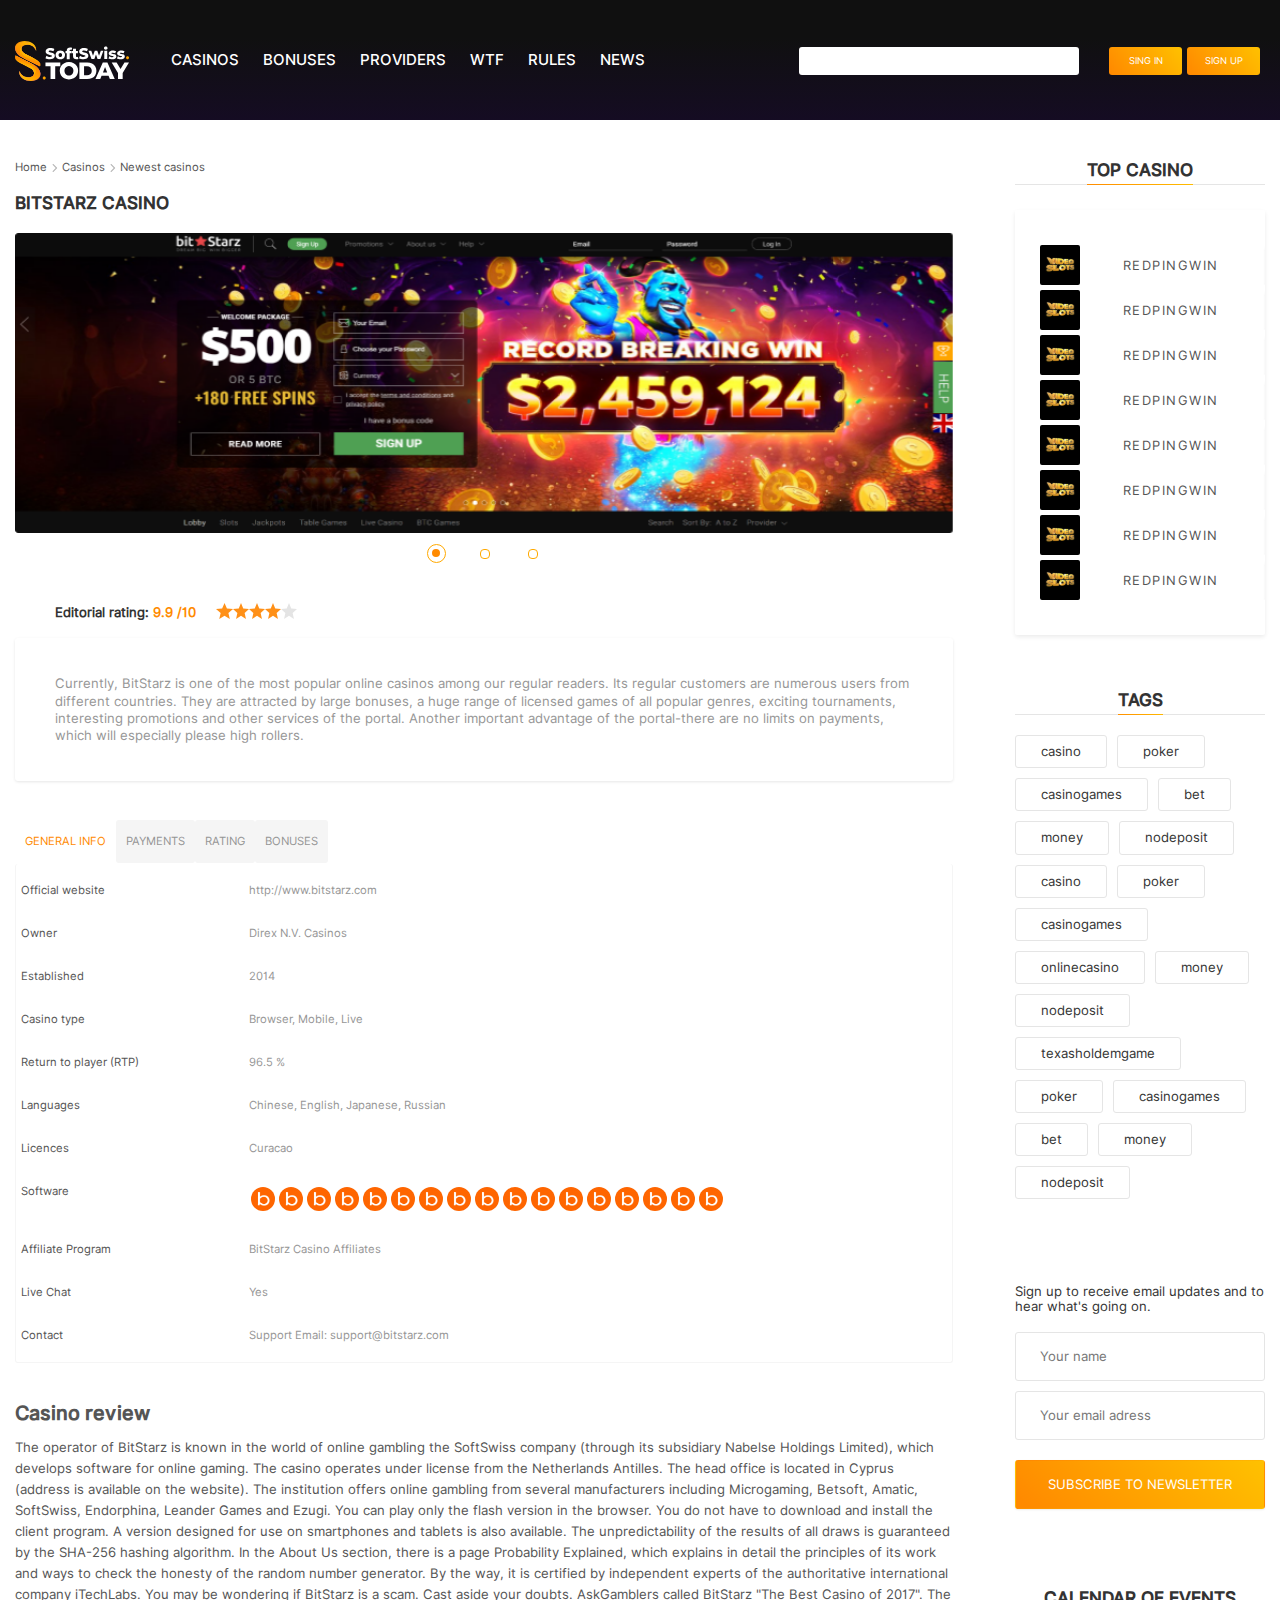
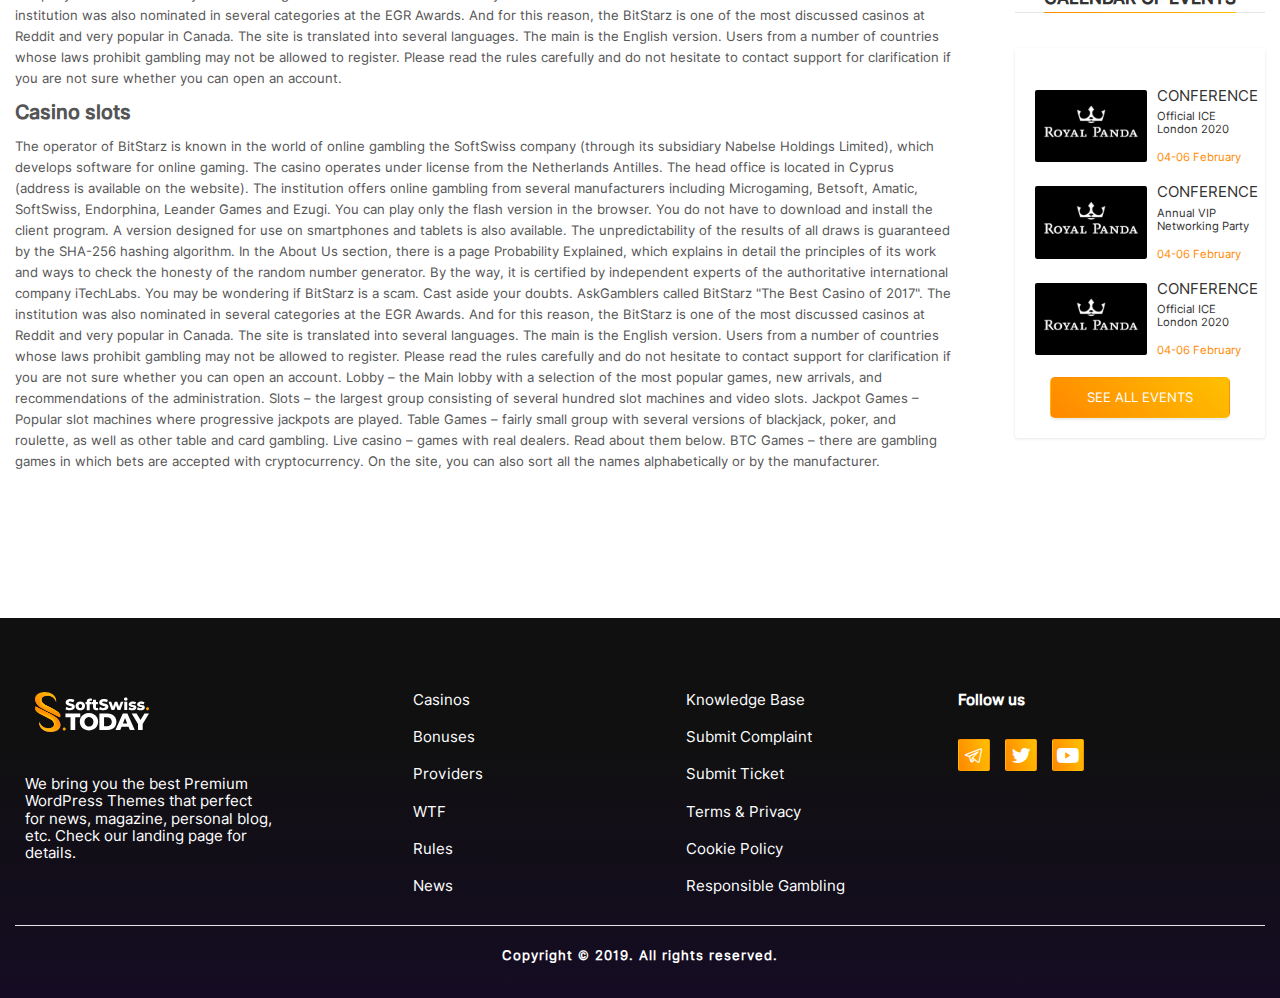
<file: casino-review.html>
<!DOCTYPE html>

<head>
    <meta charset="utf-8">
    <meta http-equiv="X-UA-Compatible" content="IE=edge">
    <title>SS.TODAY</title>
    <meta name="description" content="">
    <meta name="viewport" content="width=device-width, initial-scale=1">
    <link rel="stylesheet" href="css/style.css">
    <link href="css/sumoselect.css" rel="stylesheet" />
    <link rel="stylesheet" type="text/css" href="js/slick/slick.css" />
    <link rel="stylesheet" type="text/css" href="js/slick/slick-theme.css" />
</head>

<body class="casino-body">
    <div class="wrapper">
        <header>
            <div class="header_wrapper  casino-h-wrapper">
                <div class="header_top">
                    <div class="header_left">
                        <div class="mobile_btn"> <input type="checkbox" id="hmt" class="hidden-menu-ticker">
                            <label class="btn-menu" for="hmt">
                                <span class="first"></span>
                                <span class="second"></span>
                                <span class="third"></span>
                            </label>
                            <ul class="hidden-menu">
                                <li><a href="">Casinos</a></li>
                                <li><a href="">Bonuses</a></li>
                                <li><a href="">Providers</a></li>
                                <li><a href="">WTF</a></li>
                                <li><a href="">Rules</a></li>
                                <li><a href="">News</a></li>
                            </ul>
                        </div>
                        <div class="logo"><a href="#"><img src="./img/logo.svg" alt="Softswiss.today"></a></div>
                        <nav class="navigation">
                            <ul class="menu">
                                <li><a href="#"><span>Casinos</span></a>
                                    <ul class="submenu">
                                        <li><a href="#"><span>Best casinos</span></a></li>
                                        <li><a href="#"><span>New casinos</span></a></li>
                                        <li><a href="#"><span>Mobile casinos</span></a></li>
                                        <li><a href="#"><span>Online casinos</span></a></li>
                                    </ul>
                                </li>
                                <li><a href="#"><span>Bonuses</span></a>
                                    <ul class="submenu">
                                        <li><a href="#"><span>Best casinos</span></a></li>
                                        <li><a href="#"><span>New casinos</span></a></li>
                                        <li><a href="#"><span>Mobile casinos</span></a></li>
                                        <li><a href="#"><span>Online casinos</span></a></li>
                                    </ul>
                                </li>
                                <li><a href="#"><span>Providers</span></a>
                                    <ul class="submenu">
                                        <li><a href="#"><span>Best casinos</span></a></li>
                                        <li><a href="#"><span>New casinos</span></a></li>
                                        <li><a href="#"><span>Mobile casinos</span></a></li>
                                        <li><a href="#"><span>Online casinos</span></a></li>
                                    </ul>
                                </li>
                                <li><a href="#"><span>WTF</span></a>
                                    <ul class="submenu">
                                        <li><a href="#"><span>Best casinos</span></a></li>
                                        <li><a href="#"><span>New casinos</span></a></li>
                                        <li><a href="#"><span>Mobile casinos</span></a></li>
                                        <li><a href="#"><span>Online casinos</span></a></li>
                                    </ul>
                                </li>
                                <li><a href="#"><span>Rules</span></a>
                                    <ul class="submenu">
                                        <li><a href="#"><span>Best casinos</span></a></li>
                                        <li><a href="#"><span>New casinos</span></a></li>
                                        <li><a href="#"><span>Mobile casinos</span></a></li>
                                        <li><a href="#"><span>Online casinos</span></a></li>
                                    </ul>
                                </li>
                                <li><a href="#"><span>News</span></a></li>
                            </ul>
                        </nav>
                    </div>
                    <div class="header_right">
                        <div class="search"><input type="search" name="" id=""></div>
                        <div class="login">
                            <a href="" class="singin">sing in</a>
                            <a href="" class="signup">sign up</a>
                        </div>
                        <div class="lang">EN</div>
                    </div>
                </div>
                <div class="header_bot">
                    <div class="hero_header">
                        <div class="header_article">
                            <h1>Lorem Ipsum Dolor
                                Sit Amet Consectetur</h1>
                            <p>Lorem ipsum dolor sit amet, consectetur adipiscing elit. Nulla faucibus egestas elit, at
                                eleifend
                                elit ornare ut.</p>
                            <a href="#">Read more</a>
                        </div>
                        <div class="hero_header-img"><img src="img/hdrr.png" alt=""></div>
                    </div>
                </div>
            </div>
        </header>
        <main>
            <div class="main-wrapper">
                <div class="bread">
                    <ul>
                        <li><a href="">Home</a></li>
                        <li><a href="">Casinos</a></li>
                        <li><a href="">Newest casinos</a></li>
                    </ul>
                </div>
                <div class="s-casino-wrapper">
                    <h1 class="s-casino-name">BitStarz Casino</h1>
                    <div class="slider-wrapper">
                        <div class="s-casino-slider">
                            <div class="slider-item">
                                <img src="./img/slide1.png" alt="">
                            </div>
                            <div class="slider-item">
                                <img src="./img/DsdSiW.png" alt="">
                            </div>
                            <div class="slider-item">
                                <img src="./img/casino.png" alt="">
                            </div>

                        </div>
                    </div>
                    <div class="s-casino-rating">
                        <span>Editorial rating: <span class="s-casino-number">9.9 /10</span></span><span><img
                                src="./img/Rating.svg" alt=""></span>
                    </div>
                    <div class="s-casino-descr">
                        <p>Currently, BitStarz is one of the most popular online casinos among our regular readers. Its
                            regular customers are numerous users from different countries. They are attracted by large
                            bonuses, a huge range of licensed games of all popular genres, exciting tournaments,
                            interesting promotions and other services of the portal.
                            Another important advantage of the portal-there are no limits on payments, which will
                            especially please high rollers.</p>
                    </div>
                    <div class="s-casino-tabs">
                        <div class="korpus">
                            <input type="radio" name="odin" checked="checked" id="vkl1" /><label for="vkl1">General
                                info</label><input type="radio" name="odin" id="vkl2" /><label for="vkl2">Payments</label><input type="radio" name="odin" id="vkl3" /><label
                                for="vkl3">Rating</label><input type="radio" name="odin" id="vkl4" /><label
                                for="vkl4">Bonuses</label>
                            <div>
                                <div class="general-info">
                                    <ul class="main-list">
                                        <li>Official website <span>http://www.bitstarz.com</span></li>
                                        <li>Owner <span>Direx N.V. Casinos</span></li>
                                        <li>Established <span>2014</span></li>
                                        <li>Casino type <span>Browser, Mobile, Live</span></li>
                                        <li>Return to player (RTP) <span>96.5 %</span></li>
                                        <li>Languages <span>Chinese, English, Japanese, Russian</span></li>
                                        <li>Licences <span>Curacao</span></li>
                                        <li class="software">Software <span><a href="#"><img src="./img/software.png"
                                                        alt=""></a><a href="#"><img src="./img/software.png"
                                                        alt=""></a><a href="#"><img src="./img/software.png"
                                                        alt=""></a><a href="#"><img src="./img/software.png"
                                                        alt=""></a><a href="#"><img src="./img/software.png"
                                                        alt=""></a><a href="#"><img src="./img/software.png"
                                                        alt=""></a><a href="#"><img src="./img/software.png"
                                                        alt=""></a><a href="#"><img src="./img/software.png"
                                                        alt=""></a><a href="#"><img src="./img/software.png"
                                                        alt=""></a><a href="#"><img src="./img/software.png"
                                                        alt=""></a><a href="#"><img src="./img/software.png"
                                                        alt=""></a><a href="#"><img src="./img/software.png"
                                                        alt=""></a><a href="#"><img src="./img/software.png"
                                                        alt=""></a><a href="#"><img src="./img/software.png"
                                                        alt=""></a><a href="#"><img src="./img/software.png"
                                                        alt=""></a><a href="#"><img src="./img/software.png"
                                                        alt=""></a><a href="#"><img src="./img/software.png"
                                                        alt=""></a></span></li>
                                        <li>Affiliate Program <span>BitStarz Casino Affiliates</span></li>
                                        <li>Live Chat <span>Yes</span></li>
                                        <li>Contact <span>Support Email: support@bitstarz.com</span></li>
                                    </ul>
                                </div>
                            </div>
                            <div>2</div>
                            <div>3</div>
                            <div><ul class="tab-bonus-list">
                                <li><a href=""><img src="./img/BitStarz.png" alt=""><span class="bonus-descr"><h3>Welcome bonus</h3><span>BitStarz Casino: 100% up to €100 / 1 BTC
                                    + 180 Bonus Spins</span></span> </a></li>
                                    <li><a href=""><img src="./img/BitStarz.png" alt=""><span class="bonus-descr"><h3>Welcome bonus</h3><span>BitStarz Casino: 100% up to €100 / 1 BTC
                                        + 180 Bonus Spins</span></span></a> </li>
                                        <li><a href=""><img src="./img/BitStarz.png" alt=""><span class="bonus-descr"><h3>Welcome bonus</h3><span>BitStarz Casino: 100% up to €100 / 1 BTC
                                            + 180 Bonus Spins</span></span> </a></li>
                                            <li><a href=""><img src="./img/BitStarz.png" alt=""><span class="bonus-descr"><h3>Welcome bonus</h3><span>BitStarz Casino: 100% up to €100 / 1 BTC
                                                + 180 Bonus Spins</span></span> </a></li>
                                                <li><a href=""><img src="./img/BitStarz.png" alt=""><span class="bonus-descr"><h3>Welcome bonus</h3><span>BitStarz Casino: 100% up to €100 / 1 BTC
                                                    + 180 Bonus Spins</span></span> </a></li>
                            </ul></div>
                        </div>
                    </div>
                </div>

                <div class="calendar">
                    <h1><span>CALENDAR OF EVENTS</span></h1>
                    <div class="calendar_wrapper">
                        <a href="" class="calendar_item">
                            <img src="./img/royal.svg" alt="royal">
                            <div class="calendar_item_descr">
                                <span class="event_type">CONFERENCE</span>
                                <span class="event_name">Official ICE London 2020</span>
                                <span class="event_date">04-06 February</span>
                            </div>
                        </a>
                        <a href="" class="calendar_item">
                            <img src="./img/royal.svg" alt="royal">
                            <div class="calendar_item_descr">
                                <span class="event_type">CONFERENCE</span>
                                <span class="event_name">Annual VIP Networking
                                    Party</span>
                                <span class="event_date">04-06 February</span>
                            </div>
                        </a>
                        <a href="" class="calendar_item">
                            <img src="./img/royal.svg" alt="royal">
                            <div class="calendar_item_descr">
                                <span class="event_type">CONFERENCE</span>
                                <span class="event_name">Official ICE London 2020</span>
                                <span class="event_date">04-06 February</span>
                            </div>
                        </a>
                        <a href="#" class="btn event_btn">SEE ALL EVENTS</a>
                    </div>
                </div>
                <div class="casino-review_text">
                    <div class="casino-review_text-wrapper">
                        <h2>Casino review</h2>
                        <p>The operator of BitStarz is known in the world of online gambling the SoftSwiss company (through its subsidiary Nabelse Holdings Limited), which develops software for online gaming. The casino operates under license from the Netherlands Antilles. The head office is located in Cyprus (address is available on the website). 

                            The institution offers online gambling from several manufacturers including Microgaming, Betsoft, Amatic, SoftSwiss, Endorphina, Leander Games and Ezugi. You can play only the flash version in the browser. You do not have to download and install the client program. A version designed for use on smartphones and tablets is also available.
                            
                            The unpredictability of the results of all draws is guaranteed by the SHA-256 hashing algorithm. In the About Us section, there is a page Probability Explained, which explains in detail the principles of its work and ways to check the honesty of the random number generator. By the way, it is certified by independent experts of the authoritative international company iTechLabs.
                            
                            You may be wondering if BitStarz is a scam. Сast aside your doubts. AskGamblers called BitStarz "The Best Casino of 2017". The institution was also nominated in several categories at the EGR Awards. And for this reason, the BitStarz is one of the most discussed casinos at Reddit and very popular in Canada.
                            
                            The site is translated into several languages. The main is the English version. 
                            
                            Users from a number of countries whose laws prohibit gambling may not be allowed to register. Please read the rules carefully and do not hesitate to contact support for clarification if you are not sure whether you can open an account.</p>
                            <h2>Casino slots</h2>
                            <p>The operator of BitStarz is known in the world of online gambling the SoftSwiss company (through its subsidiary Nabelse Holdings Limited), which develops software for online gaming. The casino operates under license from the Netherlands Antilles. The head office is located in Cyprus (address is available on the website).                                The institution offers online gambling from several manufacturers including Microgaming, Betsoft, Amatic, SoftSwiss, Endorphina, Leander Games and Ezugi. You can play only the flash version in the browser. You do not have to download and install the client program. A version designed for use on smartphones and tablets is also available.
                                The unpredictability of the results of all draws is guaranteed by the SHA-256 hashing algorithm. In the About Us section, there is a page Probability Explained, which explains in detail the principles of its work and ways to check the honesty of the random number generator. By the way, it is certified by independent experts of the authoritative international company iTechLabs.
                                You may be wondering if BitStarz is a scam. Сast aside your doubts. AskGamblers called BitStarz "The Best Casino of 2017". The institution was also nominated in several categories at the EGR Awards. And for this reason, the BitStarz is one of the most discussed casinos at Reddit and very popular in Canada.
                                The site is translated into several languages. The main is the English version. 
                                Users from a number of countries whose laws prohibit gambling may not be allowed to register. Please read the rules carefully and do not hesitate to contact support for clarification if you are not sure whether you can open an account.
                                Lobby  – the Main lobby with a selection of the most popular games, new arrivals, and recommendations of the administration.
                                Slots – the largest group consisting of several hundred slot machines and video slots.
                                Jackpot Games – Popular slot machines where progressive jackpots are played.
                                Table Games – fairly small group with several versions of blackjack, poker, and roulette, as well as other table and card gambling.
                                Live casino – games with real dealers. Read about them below.
                                BTC Games – there are gambling games in which bets are accepted with cryptocurrency.
                                On the site, you can also sort all the names alphabetically or by the manufacturer. </p>
                    </div>
                </div>
            </div>
            <section class="right-side">
                <div class="top-casino top-list">
                    <h1><span>TOP CASINO</span></h1>
                    <ul>
                        <li><a href="#" class="top10-list top10-casino"><img src="./img/topcas.svg"
                                    alt=""><span>Redpingwin</span></a><a href="#"
                                class="top10-playbtn playbtn">review</a></li class="top10-listw">
                        <li><a href="#" class="top10-list top10-casino"><img src="./img/topcas.svg"
                                    alt=""><span>Redpingwin</span></a><a href="#"
                                class="top10-playbtn playbtn">review</a></li>
                        <li><a href="#" class="top10-list top10-casino"><img src="./img/topcas.svg"
                                    alt=""><span>Redpingwin</span></a><a href="#"
                                class="top10-playbtn playbtn">review</a></li>
                        <li><a href="#" class="top10-list top10-casino"><img src="./img/topcas.svg"
                                    alt=""><span>Redpingwin</span></a><a href="#"
                                class="top10-playbtn playbtn">review</a></li>
                        <li><a href="#" class="top10-list top10-casino"><img src="./img/topcas.svg"
                                    alt=""><span>Redpingwin</span></a><a href="#"
                                class="top10-playbtn playbtn">review</a></li>
                        <li><a href="#" class="top10-list top10-casino"><img src="./img/topcas.svg"
                                    alt=""><span>Redpingwin</span></a><a href="#"
                                class="top10-playbtn playbtn">review</a></li>
                        <li><a href="#" class="top10-list top10-casino"><img src="./img/topcas.svg"
                                    alt=""><span>Redpingwin</span></a><a href="#"
                                class="top10-playbtn playbtn">review</a></li>
                        <li><a href="#" class="top10-list top10-casino"><img src="./img/topcas.svg"
                                    alt=""><span>Redpingwin</span></a><a href="#"
                                class="top10-playbtn playbtn">review</a></li>
                    </ul>
                </div>
                <div class="main_tags">
                    <h1><span>Tags</span></h1>
                    <div class="tags_wrapper">
                        <a href="" class="tag-item">casino</a>
                        <a href="" class="tag-item">poker</a>
                        <a href="" class="tag-item">casinogames</a>
                        <a href="" class="tag-item">bet</a>
                        <a href="" class="tag-item">money</a>
                        <a href="" class="tag-item">nodeposit</a>
                        <a href="" class="tag-item">casino</a>
                        <a href="" class="tag-item">poker</a>
                        <a href="" class="tag-item">casinogames</a>
                        <a href="" class="tag-item">onlinecasino</a>
                        <a href="" class="tag-item">money</a>
                        <a href="" class="tag-item">nodeposit</a>
                        <a href="" class="tag-item">texasholdemgame</a>
                        <a href="" class="tag-item">poker</a>
                        <a href="" class="tag-item">casinogames</a>
                        <a href="" class="tag-item">bet</a>
                        <a href="" class="tag-item">money</a>
                        <a href="" class="tag-item">nodeposit</a>
                    </div>

                </div>
                <div class="subscribe">
                    <h4>Sign up to receive email updates and to hear what's going on.</h4>
                    <form action="subscribe">
                        <input type="text" class="sub_name" placeholder="Your name">
                        <input type="text" class="sub_mail" placeholder="Your email adress">
                    </form>
                    <button type="submit">Subscribe to newsletter</button>
                </div>
                <div class="calendar">
                    <h1><span>CALENDAR OF EVENTS</span></h1>
                    <div class="calendar_wrapper">
                        <a href="" class="calendar_item">
                            <img src="./img/royal.svg" alt="royal">
                            <div class="calendar_item_descr">
                                <span class="event_type">CONFERENCE</span>
                                <span class="event_name">Official ICE London 2020</span>
                                <span class="event_date">04-06 February</span>
                            </div>
                        </a>
                        <a href="" class="calendar_item">
                            <img src="./img/royal.svg" alt="royal">
                            <div class="calendar_item_descr">
                                <span class="event_type">CONFERENCE</span>
                                <span class="event_name">Annual VIP Networking
                                    Party</span>
                                <span class="event_date">04-06 February</span>
                            </div>
                        </a>
                        <a href="" class="calendar_item">
                            <img src="./img/royal.svg" alt="royal">
                            <div class="calendar_item_descr">
                                <span class="event_type">CONFERENCE</span>
                                <span class="event_name">Official ICE London 2020</span>
                                <span class="event_date">04-06 February</span>
                            </div>
                        </a>
                        <a href="#" class="btn event_btn">SEE ALL EVENTS</a>
                    </div>

                </div>
            </section>
    </div>

    </main>
    <footer>
        <div class="footer_wrapper">
            <div class="footer_top">
                <div class="footer_top-l">
                    <div class="col-1 col_foot_top"><a href=""><img src="./img/logo.svg" alt=""></a>
                        <p>We bring you the best Premium WordPress Themes
                            that perfect for news, magazine, personal blog, etc.
                            Check our landing page for details.</p>
                    </div>
                </div>
                <div class="footer_top-r">
                    <div class="col-2 col_foot_top">
                        <ul>
                            <li><a href="">Casinos</a></li>
                            <li><a href="">Bonuses</a></li>
                            <li><a href="">Providers</a></li>
                            <li><a href="">WTF</a></li>
                            <li><a href="">Rules</a></li>
                            <li><a href="">News</a></li>
                        </ul>


                    </div>
                    <div class="col-3 col_foot_top">
                        <ul>
                            <li><a href="">Knowledge Base</a></li>
                            <li><a href="">Submit Complaint</a></li>
                            <li><a href="">Submit Ticket</a></li>
                            <li><a href="">Terms & Privacy</a></li>
                            <li><a href="">Cookie Policy</a></li>
                            <li><a href="">Responsible Gambling</a></li>
                        </ul>
                    </div>
                    <div class="col-4 col_foot_top">
                        <h3>Follow us</h3>
                        <ul>
                            <li><a href=""><span class="icon-tg"></span></a></li>
                            <li><a href=""><span class="icon-tw"></span></a></li>
                            <li><a href=""><span class="icon-yt"></span></a></li>

                        </ul>
                    </div>
                </div>
            </div>
            <div class="footer_bot">
                <h5>Copyright © 2019. All rights reserved.</h5>
            </div>
        </div>
    </footer>
    <script src="https://ajax.googleapis.com/ajax/libs/jquery/3.4.1/jquery.min.js"></script>
    <script src="js/jquery.sumoselect.js"></script>
    <script type="text/javascript" src="js/slick/slick.min.js"></script>
    <script src="js/js.js" async defer></script>



</body>

</html>
</file>
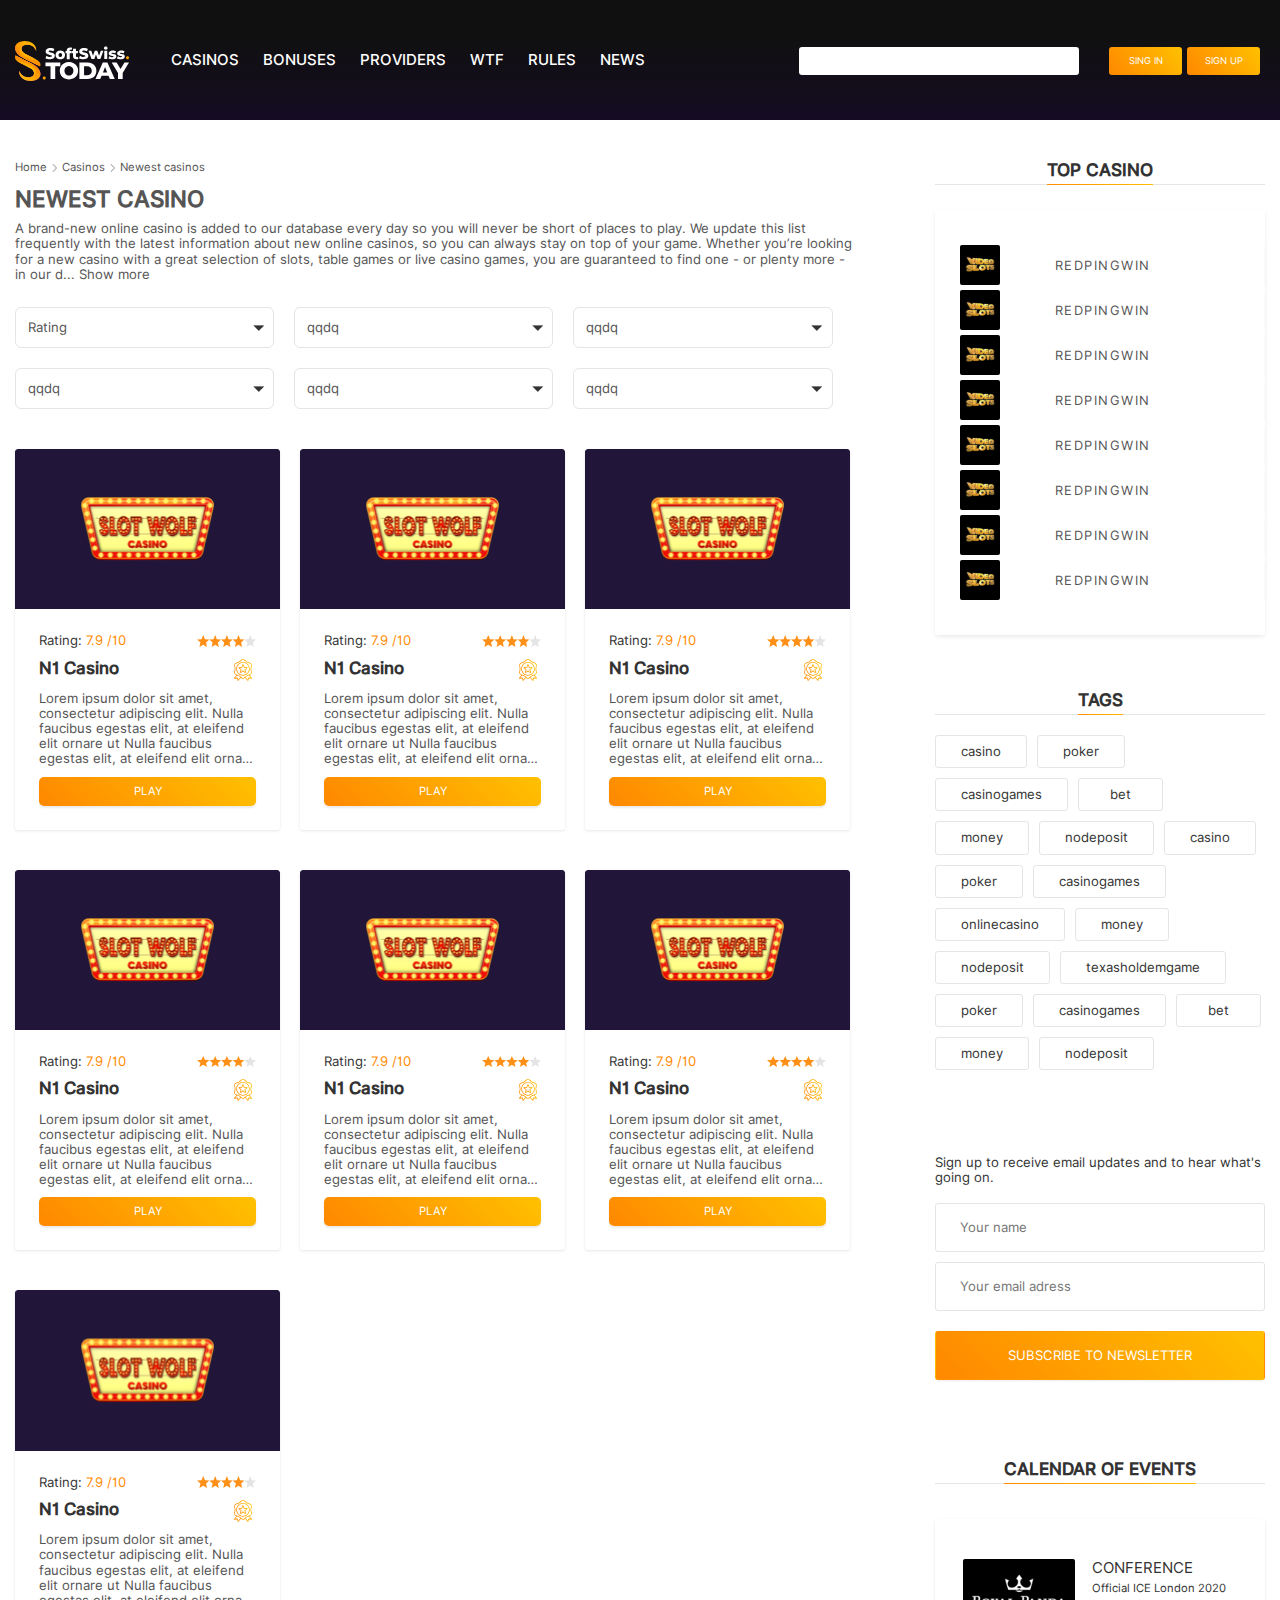
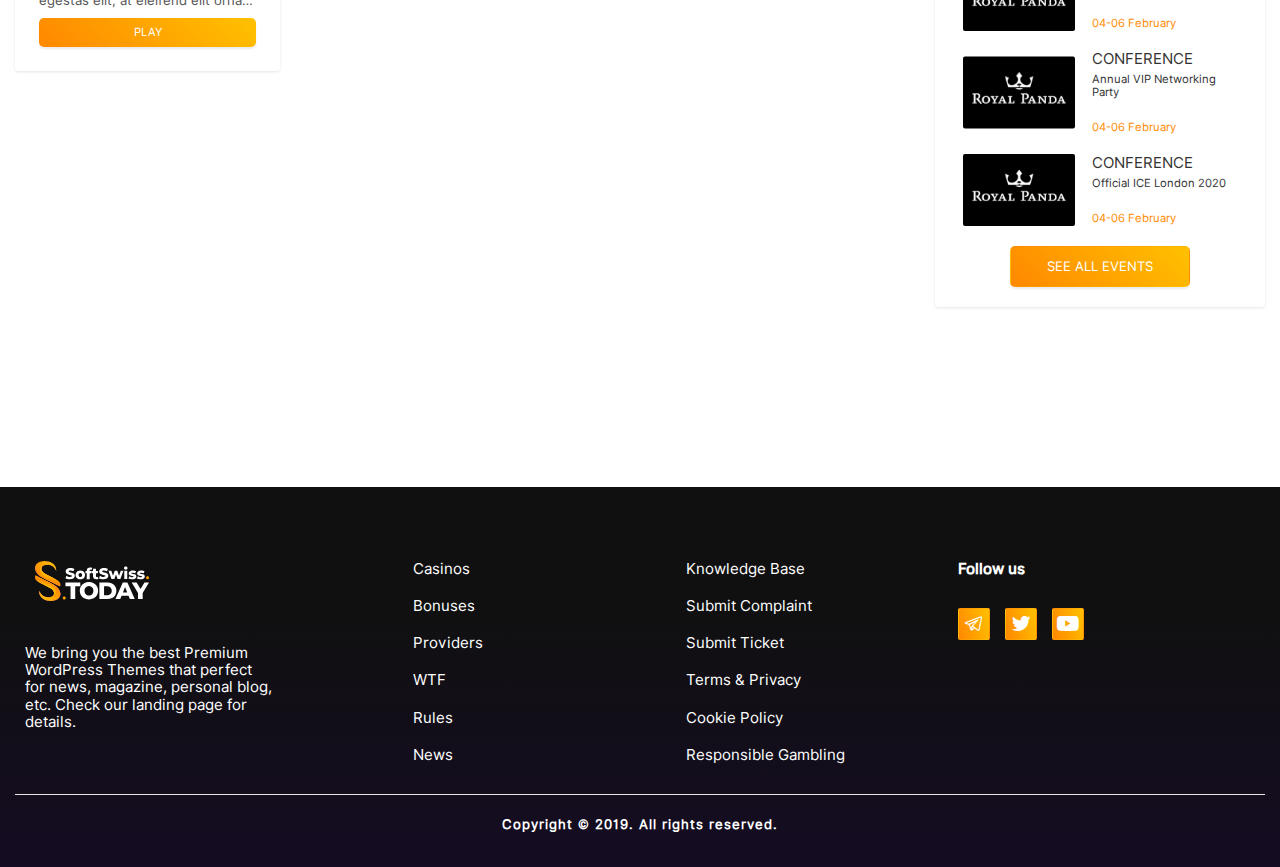
<file: casinos.html>
<!DOCTYPE html>

<head>
    <meta charset="utf-8">
    <meta http-equiv="X-UA-Compatible" content="IE=edge">
    <title>SS.TODAY</title>
    <meta name="description" content="">
    <meta name="viewport" content="width=device-width, initial-scale=1">
    <link rel="stylesheet" href="css/style.css">
    <link href="css/sumoselect.css" rel="stylesheet" />
</head>

<body class="casino-body">
    <div class="wrapper">
        <header>
            <div class="header_wrapper  casino-h-wrapper">
                <div class="header_top">
                    <div class="header_left">
                        <div class="mobile_btn"> <input type="checkbox" id="hmt" class="hidden-menu-ticker">
                            <label class="btn-menu" for="hmt">
                                <span class="first"></span>
                                <span class="second"></span>
                                <span class="third"></span>
                            </label>
                            <ul class="hidden-menu">
                                <li><a href="">Casinos</a></li>
                                <li><a href="">Bonuses</a></li>
                                <li><a href="">Providers</a></li>
                                <li><a href="">WTF</a></li>
                                <li><a href="">Rules</a></li>
                                <li><a href="">News</a></li>
                            </ul>
                        </div>
                        <div class="logo"><a href="#"><img src="./img/logo.svg" alt="Softswiss.today"></a></div>
                        <nav class="navigation">
                            <ul class="menu">
                                <li><a href="#"><span>Casinos</span></a>
                                    <ul class="submenu">
                                        <li><a href="#"><span>Best casinos</span></a></li>
                                        <li><a href="#"><span>New casinos</span></a></li>
                                        <li><a href="#"><span>Mobile casinos</span></a></li>
                                        <li><a href="#"><span>Online casinos</span></a></li>
                                    </ul>
                                </li>
                                <li><a href="#"><span>Bonuses</span></a>
                                    <ul class="submenu">
                                        <li><a href="#"><span>Best casinos</span></a></li>
                                        <li><a href="#"><span>New casinos</span></a></li>
                                        <li><a href="#"><span>Mobile casinos</span></a></li>
                                        <li><a href="#"><span>Online casinos</span></a></li>
                                    </ul>
                                </li>
                                <li><a href="#"><span>Providers</span></a>
                                    <ul class="submenu">
                                        <li><a href="#"><span>Best casinos</span></a></li>
                                        <li><a href="#"><span>New casinos</span></a></li>
                                        <li><a href="#"><span>Mobile casinos</span></a></li>
                                        <li><a href="#"><span>Online casinos</span></a></li>
                                    </ul>
                                </li>
                                <li><a href="#"><span>WTF</span></a>
                                    <ul class="submenu">
                                        <li><a href="#"><span>Best casinos</span></a></li>
                                        <li><a href="#"><span>New casinos</span></a></li>
                                        <li><a href="#"><span>Mobile casinos</span></a></li>
                                        <li><a href="#"><span>Online casinos</span></a></li>
                                    </ul>
                                </li>
                                <li><a href="#"><span>Rules</span></a>
                                    <ul class="submenu">
                                        <li><a href="#"><span>Best casinos</span></a></li>
                                        <li><a href="#"><span>New casinos</span></a></li>
                                        <li><a href="#"><span>Mobile casinos</span></a></li>
                                        <li><a href="#"><span>Online casinos</span></a></li>
                                    </ul>
                                </li>
                                <li><a href="#"><span>News</span></a></li>
                            </ul>
                        </nav>
                    </div>
                    <div class="header_right">
                        <div class="search"><input type="search" name="" id=""></div>
                        <div class="login">
                            <a href="" class="singin">sing in</a>
                            <a href="" class="signup">sign up</a>
                        </div>
                        <div class="lang">EN</div>
                    </div>
                </div>
                <div class="header_bot">
                    <div class="hero_header">
                        <div class="header_article">
                            <h1>Lorem Ipsum Dolor
                                Sit Amet Consectetur</h1>
                            <p>Lorem ipsum dolor sit amet, consectetur adipiscing elit. Nulla faucibus egestas elit, at
                                eleifend
                                elit ornare ut.</p>
                            <a href="#">Read more</a>
                        </div>
                        <div class="hero_header-img"><img src="img/hdrr.png" alt=""></div>
                    </div>
                </div>
            </div>
        </header>
        <main>
            <div class="main-wrapper">
                <div class="bread">
                    <ul>
                        <li><a href="">Home</a></li>
                        <li><a href="">Casinos</a></li>
                        <li><a href="">Newest casinos</a></li>
                    </ul>
                </div>
                <div class="casino-title">
                    <h1>NEWEST CASINO</h1>
                    <p>A brand-new online casino is added to our database every day so you will never be short of places
                        to play. We update this list frequently with the latest information about new online casinos, so
                        you can always stay on top of your game. Whether you’re looking for a new casino with a great
                        selection of slots, table games or live casino games, you are guaranteed to find one - or plenty
                        more - in our d... Show more</p>
                </div>
                <div class="casino-filter">
                    <select multiple="multiple" name="somename22" class="select2 SumoUnder" tabindex="-1"
                        placeholder="Rating">
                        <option value="volvo">qq</option>
                        <option value="saab">qqdq</option>
                        <option value="mercedes">wdwdw</option>
                       
                    </select>

                    <select multiple="multiple" name="somename4" class="select2 SumoUnder" tabindex="-1" placeholder="qqdq">
                        <option value="volvo">Volvo</option>
                        <option value="saab">Saab</option>
                        <option value="mercedes">Mercedes</option>
                        <option value="audi">Audi</option>
                        <option value="bmw">BMW</option>
                        <option value="porsche">Porche</option>
                        <option value="ferrari">Ferrari</option>
                        <option value="hyundai">Hyundai</option>
                        <option value="mitsubishi">Mitsubishi</option>
                    </select>
                    <select multiple="multiple" name="somename4" class="select2 SumoUnder" tabindex="-1" placeholder="qqdq">
                        <option value="volvo">Volvo</option>
                        <option value="saab">Saab</option>
                        <option value="mercedes">Mercedes</option>
                        <option value="audi">Audi</option>
                        <option value="bmw">BMW</option>
                        <option value="porsche">Porche</option>
                        <option value="ferrari">Ferrari</option>
                        <option value="hyundai">Hyundai</option>
                        <option value="mitsubishi">Mitsubishi</option>
                    </select>
                    <select multiple="multiple" name="somename4" class="select2 SumoUnder" tabindex="-1" placeholder="qqdq">
                        <option value="volvo">Volvo</option>
                        <option value="saab">Saab</option>
                        <option value="mercedes">Mercedes</option>
                        <option value="audi">Audi</option>
                        <option value="bmw">BMW</option>
                        <option value="porsche">Porche</option>
                        <option value="ferrari">Ferrari</option>
                        <option value="hyundai">Hyundai</option>
                        <option value="mitsubishi">Mitsubishi</option>
                    </select>
                    <select multiple="multiple" name="somename4" class="select2 SumoUnder" tabindex="-1" placeholder="qqdq">
                        <option value="volvo">Volvo</option>
                        <option value="saab">Saab</option>
                        <option value="mercedes">Mercedes</option>
                        <option value="audi">Audi</option>
                        <option value="bmw">BMW</option>
                        <option value="porsche">Porche</option>
                        <option value="ferrari">Ferrari</option>
                        <option value="hyundai">Hyundai</option>
                        <option value="mitsubishi">Mitsubishi</option>
                    </select>
                    <select multiple="multiple" name="somename4" class="select2 SumoUnder" tabindex="-1" placeholder="qqdq">
                        <option value="volvo">Volvo</option>
                        <option value="saab">Saab</option>
                        <option value="mercedes">Mercedes</option>
                        <option value="audi">Audi</option>
                        <option value="bmw">BMW</option>
                        <option value="porsche">Porche</option>
                        <option value="ferrari">Ferrari</option>
                        <option value="hyundai">Hyundai</option>
                        <option value="mitsubishi">Mitsubishi</option>
                    </select>
                </div>
                <div class="all-casino-list">
                    <div class="all-casino-item">
                        <div class="all-casino-item-img">
                            <img src="./img/casino.png" alt="">
                        </div>
                        <div class="all-casino-item-descr">
                            <div class="all-casino-rating">
                                <span>Rating: <span class="all-casino-rating-number">7.9 /10</span> </span>
                                <div class="all-casino-stars"><img src="./img/Rating.svg" alt=""></div>
                            </div>
                            <div class="all-casino-item-title">
                                <h2>N1 Casino</h2> <span class="all-casino-top"></span>
                            </div>
                            <div class="all-casino-item-text">
                                <p>Lorem ipsum dolor sit amet, consectetur adipiscing elit. Nulla faucibus egestas elit, at eleifend elit ornare ut Nulla faucibus egestas elit, at eleifend elit ornare ut... Read more</p>
                            </div>
                            <a href="" class="all-casino-item-play btn">play</a>
                        </div>
                    </div>
                    <div class="all-casino-item">
                        <div class="all-casino-item-img">
                            <img src="./img/casino.png" alt="">
                        </div>
                        <div class="all-casino-item-descr">
                            <div class="all-casino-rating">
                                <span>Rating: <span class="all-casino-rating-number">7.9 /10</span> </span>
                                <div class="all-casino-stars"><img src="./img/Rating.svg" alt=""></div>
                            </div>
                            <div class="all-casino-item-title">
                                <h2>N1 Casino</h2> <span class="all-casino-top"></span>
                            </div>
                            <div class="all-casino-item-text">
                                <p>Lorem ipsum dolor sit amet, consectetur adipiscing elit. Nulla faucibus egestas elit, at eleifend elit ornare ut Nulla faucibus egestas elit, at eleifend elit ornare ut... Read more</p>
                            </div>
                            <a href="" class="all-casino-item-play btn">play</a>
                        </div>
                    </div>
                    <div class="all-casino-item">
                        <div class="all-casino-item-img">
                            <img src="./img/casino.png" alt="">
                        </div>
                        <div class="all-casino-item-descr">
                            <div class="all-casino-rating">
                                <span>Rating: <span class="all-casino-rating-number">7.9 /10</span> </span>
                                <div class="all-casino-stars"><img src="./img/Rating.svg" alt=""></div>
                            </div>
                            <div class="all-casino-item-title">
                                <h2>N1 Casino</h2> <span class="all-casino-top"></span>
                            </div>
                            <div class="all-casino-item-text">
                                <p>Lorem ipsum dolor sit amet, consectetur adipiscing elit. Nulla faucibus egestas elit, at eleifend elit ornare ut Nulla faucibus egestas elit, at eleifend elit ornare ut... Read more</p>
                            </div>
                            <a href="" class="all-casino-item-play btn">play</a>
                        </div>
                    </div>
                    <div class="all-casino-item">
                        <div class="all-casino-item-img">
                            <img src="./img/casino.png" alt="">
                        </div>
                        <div class="all-casino-item-descr">
                            <div class="all-casino-rating">
                                <span>Rating: <span class="all-casino-rating-number">7.9 /10</span> </span>
                                <div class="all-casino-stars"><img src="./img/Rating.svg" alt=""></div>
                            </div>
                            <div class="all-casino-item-title">
                                <h2>N1 Casino</h2> <span class="all-casino-top"></span>
                            </div>
                            <div class="all-casino-item-text">
                                <p>Lorem ipsum dolor sit amet, consectetur adipiscing elit. Nulla faucibus egestas elit, at eleifend elit ornare ut Nulla faucibus egestas elit, at eleifend elit ornare ut... Read more</p>
                            </div>
                            <a href="" class="all-casino-item-play btn">play</a>
                        </div>
                    </div>
                    <div class="all-casino-item">
                        <div class="all-casino-item-img">
                            <img src="./img/casino.png" alt="">
                        </div>
                        <div class="all-casino-item-descr">
                            <div class="all-casino-rating">
                                <span>Rating: <span class="all-casino-rating-number">7.9 /10</span> </span>
                                <div class="all-casino-stars"><img src="./img/Rating.svg" alt=""></div>
                            </div>
                            <div class="all-casino-item-title">
                                <h2>N1 Casino</h2> <span class="all-casino-top"></span>
                            </div>
                            <div class="all-casino-item-text">
                                <p>Lorem ipsum dolor sit amet, consectetur adipiscing elit. Nulla faucibus egestas elit, at eleifend elit ornare ut Nulla faucibus egestas elit, at eleifend elit ornare ut... Read more</p>
                            </div>
                            <a href="" class="all-casino-item-play btn">play</a>
                        </div>
                    </div>
                    <div class="all-casino-item">
                        <div class="all-casino-item-img">
                            <img src="./img/casino.png" alt="">
                        </div>
                        <div class="all-casino-item-descr">
                            <div class="all-casino-rating">
                                <span>Rating: <span class="all-casino-rating-number">7.9 /10</span> </span>
                                <div class="all-casino-stars"><img src="./img/Rating.svg" alt=""></div>
                            </div>
                            <div class="all-casino-item-title">
                                <h2>N1 Casino</h2> <span class="all-casino-top"></span>
                            </div>
                            <div class="all-casino-item-text">
                                <p>Lorem ipsum dolor sit amet, consectetur adipiscing elit. Nulla faucibus egestas elit, at eleifend elit ornare ut Nulla faucibus egestas elit, at eleifend elit ornare ut... Read more</p>
                            </div>
                            <a href="" class="all-casino-item-play btn">play</a>
                        </div>
                    </div>
                    
                    <div class="all-casino-item">
                        <div class="all-casino-item-img">
                            <img src="./img/casino.png" alt="">
                        </div>
                        <div class="all-casino-item-descr">
                            <div class="all-casino-rating">
                                <span>Rating: <span class="all-casino-rating-number">7.9 /10</span> </span>
                                <div class="all-casino-stars"><img src="./img/Rating.svg" alt=""></div>
                            </div>
                            <div class="all-casino-item-title">
                                <h2>N1 Casino</h2> <span class="all-casino-top"></span>
                            </div>
                            <div class="all-casino-item-text">
                                <p>Lorem ipsum dolor sit amet, consectetur adipiscing elit. Nulla faucibus egestas elit, at eleifend elit ornare ut Nulla faucibus egestas elit, at eleifend elit ornare ut... Read more</p>
                            </div>
                            <a href="" class="all-casino-item-play btn">play</a>
                        </div>
                    </div>
                </div>
            </div>
            <section class="right-side">
                <div class="top-casino top-list">
                    <h1><span>TOP CASINO</span></h1>
                    <ul>
                        <li><a href="#" class="top10-list top10-casino"><img src="./img/topcas.svg"
                                    alt=""><span>Redpingwin</span></a><a href="#"
                                class="top10-playbtn playbtn">review</a></li class="top10-listw">
                        <li><a href="#" class="top10-list top10-casino"><img src="./img/topcas.svg"
                                    alt=""><span>Redpingwin</span></a><a href="#"
                                class="top10-playbtn playbtn">review</a></li>
                        <li><a href="#" class="top10-list top10-casino"><img src="./img/topcas.svg"
                                    alt=""><span>Redpingwin</span></a><a href="#"
                                class="top10-playbtn playbtn">review</a></li>
                        <li><a href="#" class="top10-list top10-casino"><img src="./img/topcas.svg"
                                    alt=""><span>Redpingwin</span></a><a href="#"
                                class="top10-playbtn playbtn">review</a></li>
                        <li><a href="#" class="top10-list top10-casino"><img src="./img/topcas.svg"
                                    alt=""><span>Redpingwin</span></a><a href="#"
                                class="top10-playbtn playbtn">review</a></li>
                        <li><a href="#" class="top10-list top10-casino"><img src="./img/topcas.svg"
                                    alt=""><span>Redpingwin</span></a><a href="#"
                                class="top10-playbtn playbtn">review</a></li>
                        <li><a href="#" class="top10-list top10-casino"><img src="./img/topcas.svg"
                                    alt=""><span>Redpingwin</span></a><a href="#"
                                class="top10-playbtn playbtn">review</a></li>
                        <li><a href="#" class="top10-list top10-casino"><img src="./img/topcas.svg"
                                    alt=""><span>Redpingwin</span></a><a href="#"
                                class="top10-playbtn playbtn">review</a></li>
                    </ul>
                </div>
                <div class="main_tags">
                    <h1><span>Tags</span></h1>
                    <div class="tags_wrapper">
                        <a href="" class="tag-item">casino</a>
                        <a href="" class="tag-item">poker</a>
                        <a href="" class="tag-item">casinogames</a>
                        <a href="" class="tag-item">bet</a>
                        <a href="" class="tag-item">money</a>
                        <a href="" class="tag-item">nodeposit</a>
                        <a href="" class="tag-item">casino</a>
                        <a href="" class="tag-item">poker</a>
                        <a href="" class="tag-item">casinogames</a>
                        <a href="" class="tag-item">onlinecasino</a>
                        <a href="" class="tag-item">money</a>
                        <a href="" class="tag-item">nodeposit</a>
                        <a href="" class="tag-item">texasholdemgame</a>
                        <a href="" class="tag-item">poker</a>
                        <a href="" class="tag-item">casinogames</a>
                        <a href="" class="tag-item">bet</a>
                        <a href="" class="tag-item">money</a>
                        <a href="" class="tag-item">nodeposit</a>
                    </div>

                </div>
                <div class="subscribe">
                    <h4>Sign up to receive email updates and to hear what's going on.</h4>
                    <form action="subscribe">
                        <input type="text" class="sub_name" placeholder="Your name">
                        <input type="text" class="sub_mail" placeholder="Your email adress">
                    </form>
                    <button type="submit">Subscribe to newsletter</button>
                </div>
                <div class="calendar">
                    <h1><span>CALENDAR OF EVENTS</span></h1>
                    <div class="calendar_wrapper">
                        <a href="" class="calendar_item">
                            <img src="./img/royal.svg" alt="royal">
                            <div class="calendar_item_descr">
                                <span class="event_type">CONFERENCE</span>
                                <span class="event_name">Official ICE London 2020</span>
                                <span class="event_date">04-06 February</span>
                            </div>
                        </a>
                        <a href="" class="calendar_item">
                            <img src="./img/royal.svg" alt="royal">
                            <div class="calendar_item_descr">
                                <span class="event_type">CONFERENCE</span>
                                <span class="event_name">Annual VIP Networking
                                    Party</span>
                                <span class="event_date">04-06 February</span>
                            </div>
                        </a>
                        <a href="" class="calendar_item">
                            <img src="./img/royal.svg" alt="royal">
                            <div class="calendar_item_descr">
                                <span class="event_type">CONFERENCE</span>
                                <span class="event_name">Official ICE London 2020</span>
                                <span class="event_date">04-06 February</span>
                            </div>
                        </a>
                        <a href="#" class="btn event_btn">SEE ALL EVENTS</a>
                    </div>

                </div>
            </section>
    </div>

    </main>
    <footer>
        <div class="footer_wrapper">
            <div class="footer_top">
                <div class="footer_top-l">
                    <div class="col-1 col_foot_top"><a href=""><img src="./img/logo.svg" alt=""></a>
                        <p>We bring you the best Premium WordPress Themes
                            that perfect for news, magazine, personal blog, etc.
                            Check our landing page for details.</p>
                    </div>
                </div>
                <div class="footer_top-r">
                    <div class="col-2 col_foot_top">
                        <ul>
                            <li><a href="">Casinos</a></li>
                            <li><a href="">Bonuses</a></li>
                            <li><a href="">Providers</a></li>
                            <li><a href="">WTF</a></li>
                            <li><a href="">Rules</a></li>
                            <li><a href="">News</a></li>
                        </ul>


                    </div>
                    <div class="col-3 col_foot_top">
                        <ul>
                            <li><a href="">Knowledge Base</a></li>
                            <li><a href="">Submit Complaint</a></li>
                            <li><a href="">Submit Ticket</a></li>
                            <li><a href="">Terms & Privacy</a></li>
                            <li><a href="">Cookie Policy</a></li>
                            <li><a href="">Responsible Gambling</a></li>
                        </ul>
                    </div>
                    <div class="col-4 col_foot_top">
                        <h3>Follow us</h3>
                        <ul>
                            <li><a href=""><span class="icon-tg"></span></a></li>
                            <li><a href=""><span class="icon-tw"></span></a></li>
                            <li><a href=""><span class="icon-yt"></span></a></li>

                        </ul>
                    </div>
                </div>
            </div>
            <div class="footer_bot">
                <h5>Copyright © 2019. All rights reserved.</h5>
            </div>
        </div>
    </footer>
    <script src="https://ajax.googleapis.com/ajax/libs/jquery/3.4.1/jquery.min.js"></script>
    <script src="js/jquery.sumoselect.js"></script>
    <script src="js/js.js" async defer></script>



</body>

</html>
</file>
<file: css/sumoselect.css>
.SumoSelect p {
    margin: 0;
}

.SumoSelect {
    width: 200px;
}

.SelectBox {
    padding: 5px 8px;
}

.sumoStopScroll {
    overflow: hidden;
}

/* Filtering style */
.SumoSelect .hidden {
    display: none;
}

.SumoSelect .search-txt {
    display: none;
    outline: none;
}

.SumoSelect .no-match {
    display: none;
    padding: 6px;
}

.SumoSelect.open .search-txt {
    display: inline-block;
    position: absolute;
    top: 0;
    left: 0;
    width: 100%;
    margin: 0;
    padding: 5px 8px;
    border: none;
    -webkit-box-sizing: border-box;
    -moz-box-sizing: border-box;
    box-sizing: border-box;
    border-radius: 5px;
}

.SumoSelect.open>.search>span,
.SumoSelect.open>.search>label {
    visibility: hidden;
}

/*this is applied on that hidden select. DO NOT USE display:none; or visiblity:hidden; and Do not override any of these properties. */
.SelectClass,
.SumoUnder {
    position: absolute;
    top: 0;
    left: 0;
    right: 0;
    height: 100%;
    width: 100%;
    border: none;
    -webkit-box-sizing: border-box;
    -moz-box-sizing: border-box;
    box-sizing: border-box;
    -ms-filter: "progid:DXImageTransform.Microsoft.Alpha(Opacity=0)";
    filter: alpha(opacity=0);
    -moz-opacity: 0;
    -khtml-opacity: 0;
    opacity: 0;
}

.SelectClass {
    z-index: 1;
}

.SumoSelect>.optWrapper>.options li.opt label,
.SumoSelect>.CaptionCont,
.SumoSelect .select-all>label {
    user-select: none;
    -o-user-select: none;
    -moz-user-select: none;
    -khtml-user-select: none;
    -webkit-user-select: none;
}

.SumoSelect {
    display: inline-block;
    position: relative;
    outline: none;
    
}

.SumoSelect:focus>.CaptionCont,
.SumoSelect:hover>.CaptionCont,
.SumoSelect.open>.CaptionCont {
    box-shadow: 0 0 2px #7799D0;
    border-color: #7799D0;
}

.SumoSelect>.CaptionCont {
    position: relative;
    border: 0.5px solid #E5E5E5;
   border-radius: 6px;
    min-height: 14px;
    background-color: #fff;
    padding: 12px ;
    margin: 0;
}

.SumoSelect>.CaptionCont>span {
    display: block;
    padding-right: 30px;
    text-overflow: ellipsis;
    white-space: nowrap;
    overflow: hidden;
    cursor: default;
    font-size: 0.875em;
}

/*placeholder style*/
.SumoSelect>.CaptionCont>span.placeholder {
    color: #545454;
    font-size: 0.875em;
    
    
}

.SumoSelect>.CaptionCont>label {
    position: absolute;
    top: 0;
    right: 0;
    bottom: 0;
    width: 30px;
}

.SumoSelect>.CaptionCont>label>i {
    background-image: url('[data-uri]');
    background-position: center center;
    width: 16px;
    height: 16px;
    display: block;
    position: absolute;
    top: 0;
    left: 0;
    right: 0;
    bottom: 0;
    margin: auto;
    background-repeat: no-repeat;
    opacity: 0.8;
}

.SumoSelect>.optWrapper {
    display: none;
    z-index: 1000;
    top: 30px;
    width: 100%;
    position: absolute;
    left: 0;
    -webkit-box-sizing: border-box;
    -moz-box-sizing: border-box;
    box-sizing: border-box;
    background: #fff;
    border: 1px solid #ddd;
    box-shadow: 2px 3px 3px rgba(0, 0, 0, 0.11);
    border-radius: 3px;
    overflow: hidden;
}

.SumoSelect.open>.optWrapper {
    top: 42px;
    display: block;
    border: 0.5px solid #E5E5E5;

box-shadow: 0px 3px 3px rgba(0, 0, 0, 0.1);
border-radius: 6px;
}

.SumoSelect.open>.optWrapper.up {
    top: auto;
    bottom: 100%;
    margin-bottom: 5px;
}

.SumoSelect>.optWrapper ul {
    list-style: none;
    display: block;
    padding: 0;
    margin: 0;
    overflow: auto;
}

.SumoSelect>.optWrapper>.options {
    border-radius: 2px;
    position: relative;
    /*Set the height of pop up here (only for desktop mode)*/
    max-height: 250px;
    /*height*/
}

.SumoSelect>.optWrapper.okCancelInMulti>.options {
    border-radius: 2px 2px 0 0;
}

.SumoSelect>.optWrapper.selall>.options {
    border-radius: 0 0 2px 2px;
}

.SumoSelect>.optWrapper.selall.okCancelInMulti>.options {
    border-radius: 0;
}

.SumoSelect>.optWrapper>.options li.group.disabled>label {
    opacity: 0.5;
}

.SumoSelect>.optWrapper>.options li ul li.opt {
    padding-left: 22px;
}

.SumoSelect>.optWrapper.multiple>.options li ul li.opt {
    padding-left: 50px;
}

.SumoSelect>.optWrapper.isFloating>.options {
    max-height: 100%;
    box-shadow: 0 0 100px #595959;
}

.SumoSelect>.optWrapper>.options li.opt {
    padding: 6px 6px;
    position: relative;
    margin-bottom: 5px;
 
}

.SumoSelect>.optWrapper>.options>li.opt:first-child {
    border-radius: 2px 2px 0 0;
}

.SumoSelect>.optWrapper.selall>.options>li.opt:first-child {
    border-radius: 0;
}

.SumoSelect>.optWrapper>.options>li.opt:last-child {
    border-radius: 0 0 2px 2px;
    border-bottom: none;
}

.SumoSelect>.optWrapper.okCancelInMulti>.options>li.opt:last-child {
    border-radius: 0;
}

.SumoSelect>.optWrapper>.options li.opt:hover {
    /* background-color: #E4E4E4; */
}

.SumoSelect>.optWrapper>.options li.opt.sel,
.SumoSelect .select-all.sel {
    background-color: #a1c0e4;
}

.SumoSelect>.optWrapper>.options li label {
    text-overflow: ellipsis;
    white-space: nowrap;
    overflow: hidden;
    display: block;
    cursor: pointer;
    
}

.SumoSelect>.optWrapper>.options li span {
    display: none;
}

.SumoSelect>.optWrapper>.options li.group>label {
    cursor: default;
    padding: 8px 6px;
    font-weight: bold;
}

/*Floating styles*/
.SumoSelect>.optWrapper.isFloating {
    position: fixed;
    top: 0;
    left: 0;
    right: 0;
    width: 90%;
    bottom: 0;
    margin: auto;
    max-height: 90%;
}

/*disabled state*/
.SumoSelect>.optWrapper>.options li.opt.disabled {
    background-color: inherit;
    pointer-events: none;
}

.SumoSelect>.optWrapper>.options li.opt.disabled * {
    -ms-filter: "progid:DXImageTransform.Microsoft.Alpha(Opacity=50)";
    /* IE 5-7 */
    filter: alpha(opacity=50);
    /* Netscape */
    -moz-opacity: 0.5;
    /* Safari 1.x */
    -khtml-opacity: 0.5;
    /* Good browsers */
    opacity: 0.5;
}


/*styling for multiple select*/
.SumoSelect>.optWrapper.multiple>.options li.opt {
    padding-left: 35px;
    cursor: pointer;
}

.SumoSelect>.optWrapper.multiple>.options li.opt span,
.SumoSelect .select-all>span {
    position: absolute;
    display: block;
    width: 30px;
    top: 0;
    bottom: 0;
    margin-left: -35px;
}

.SumoSelect>.optWrapper.multiple>.options li.opt span i,
.SumoSelect .select-all>span i {
    position: absolute;
    margin: auto;
    left: 0;
    right: 0;
    top: 0;
    bottom: 0;
    width: 24px;
    height: 24px;
    border: 0.5px solid #E5E5E5;
    border-radius: 3px;
}

.SumoSelect>.optWrapper>.MultiControls {
    display: none;
    border-top: 1px solid #ddd;
    background-color: #fff;
    box-shadow: 0 0 2px rgba(0, 0, 0, 0.13);
    border-radius: 0 0 3px 3px;
}

.SumoSelect>.optWrapper.multiple.isFloating>.MultiControls {
    display: block;
    margin-top: 5px;
    position: absolute;
    bottom: 0;
    width: 100%;
}

.SumoSelect>.optWrapper.multiple.okCancelInMulti>.MultiControls {
    display: block;
}

.SumoSelect>.optWrapper.multiple.okCancelInMulti>.MultiControls>p {
    padding: 6px;
}

.SumoSelect>.optWrapper.multiple.okCancelInMulti>.MultiControls>p:focus {
    box-shadow: 0 0 2px #a1c0e4;
    border-color: #a1c0e4;
    outline: none;
    background-color: #a1c0e4;
}

.SumoSelect>.optWrapper.multiple>.MultiControls>p {
    display: inline-block;
    cursor: pointer;
    padding: 12px;
    width: 50%;
    box-sizing: border-box;
    text-align: center;
}

.SumoSelect>.optWrapper.multiple>.MultiControls>p:hover {
    background-color: #f1f1f1;
}

.SumoSelect>.optWrapper.multiple>.MultiControls>p.btnOk {
    border-right: 1px solid #DBDBDB;
    border-radius: 0 0 0 3px;
}

.SumoSelect>.optWrapper.multiple>.MultiControls>p.btnCancel {
    border-radius: 0 0 3px 0;
}

/*styling for select on popup mode*/
.SumoSelect>.optWrapper.isFloating>.options li.opt {
    padding: 12px 6px;
}

/*styling for only multiple select on popup mode*/
.SumoSelect>.optWrapper.multiple.isFloating>.options li.opt {
    padding-left: 35px;
}

.SumoSelect>.optWrapper.multiple.isFloating {
    padding-bottom: 43px;
}

.SumoSelect>.optWrapper.multiple>.options li.opt.selected span i,
.SumoSelect .select-all.selected>span i,
.SumoSelect .select-all.partial>span i {
    background-color: #FF8A00;
    box-shadow: none;
    border-color: transparent;
    background-image: url('[data-uri]');
    background-repeat: no-repeat;
    background-position: center center;
}

/*disabled state*/
.SumoSelect.disabled {
    opacity: 0.7;
    cursor: not-allowed;
}

.SumoSelect.disabled>.CaptionCont {
    border-color: #ccc;
    box-shadow: none;
}

/**Select all button**/
.SumoSelect .select-all {
    
    position: relative;
    border: 0.5px solid #E5E5E5;

border-radius: 3px;

    padding: 8px 0 8px 35px;
    
    cursor: pointer;
}

.SumoSelect .select-all>label,
.SumoSelect .select-all>span i {
    cursor: pointer;
}

.SumoSelect .select-all.partial>span i {
    background-color: #ccc;
}


/*styling for optgroups*/
.SumoSelect>.optWrapper>.options li.optGroup {
    padding-left: 5px;
    text-decoration: underline;
}
</file>
<file: css/style.css>
/*!Theme Name: SStoday

Theme URI: SS.today

Author: SStoday

Template: SStoday

*/@import url(normalize.css);@font-face{font-family:'Inter Regular';font-style:normal;font-weight:normal;src:local("Inter Regular"),url("../font/Inter-Regular.woff") format("woff")}@font-face{font-family:'Inter Italic';font-style:normal;font-weight:normal;src:local("Inter Italic"),url("./font/Inter-Italic.woff") format("woff")}@font-face{font-family:'Inter Thin BETA';font-style:normal;font-weight:normal;src:local("Inter Thin BETA"),url("./font/Inter-Thin-BETA.woff") format("woff")}@font-face{font-family:'Inter Thin Italic BETA';font-style:normal;font-weight:normal;src:local("Inter Thin Italic BETA"),url("./font/Inter-ThinItalic-BETA.woff") format("woff")}@font-face{font-family:'Inter Extra Light BETA';font-style:normal;font-weight:normal;src:local("Inter Extra Light BETA"),url("Inter-ExtraLight-BETA.woff") format("woff")}@font-face{font-family:'Inter Extra Light Italic BETA';font-style:normal;font-weight:normal;src:local("Inter Extra Light Italic BETA"),url("Inter-ExtraLightItalic-BETA.woff") format("woff")}@font-face{font-family:'Inter Light BETA';font-style:normal;font-weight:normal;src:local("Inter Light BETA"),url("./font/Inter-Light-BETA.woff") format("woff")}@font-face{font-family:'Inter Light Italic BETA';font-style:normal;font-weight:normal;src:local("Inter Light Italic BETA"),url("Inter-LightItalic-BETA.woff") format("woff")}@font-face{font-family:'InterMedium';font-style:normal;font-weight:normal;src:local("Inter Medium"),url("../font/Inter-Medium.woff") format("woff")}@font-face{font-family:'Inter Medium Italic';font-style:normal;font-weight:normal;src:local("Inter Medium Italic"),url("Inter-MediumItalic.woff") format("woff")}@font-face{font-family:'InterSemiBold';font-style:normal;font-weight:normal;src:local("Inter Semi Bold"),url("../font/Inter-SemiBold.woff") format("woff")}@font-face{font-family:'Inter Semi Bold Italic';font-style:normal;font-weight:normal;src:local("Inter Semi Bold Italic"),url("Inter-SemiBoldItalic.woff") format("woff")}@font-face{font-family:'Inter Bold';font-style:normal;font-weight:normal;src:local("Inter Bold"),url("../font/Inter-Bold.woff") format("woff")}@font-face{font-family:'Inter Bold Italic';font-style:normal;font-weight:normal;src:local("Inter Bold Italic"),url("Inter-BoldItalic.woff") format("woff")}@font-face{font-family:'Inter Extra Bold';font-style:normal;font-weight:normal;src:local("Inter Extra Bold"),url("./font/Inter-ExtraBold.woff") format("woff")}@font-face{font-family:'Inter Extra Bold Italic';font-style:normal;font-weight:normal;src:local("Inter Extra Bold Italic"),url("Inter-ExtraBoldItalic.woff") format("woff")}@font-face{font-family:'Inter Black';font-style:normal;font-weight:normal;src:local("Inter Black"),url("Inter-Black.woff") format("woff")}@font-face{font-family:'Inter Black Italic';font-style:normal;font-weight:normal;src:local("Inter Black Italic"),url("Inter-BlackItalic.woff") format("woff")}@font-face{font-family:'icomoon';src:url("../font/icomoon.eot?rlru89");src:url("../font/icomoon.eot?rlru89#iefix") format("embedded-opentype"),url("../font/icomoon.ttf?rlru89") format("truetype"),url("../font/icomoon.woff?rlru89") format("woff"),url("../font/icomoon.svg?rlru89#icomoon") format("svg");font-weight:normal;font-style:normal;font-display:block}[class^="icon-"],[class*=" icon-"]{font-family:'icomoon' !important;speak:none;font-style:normal;font-weight:normal;font-variant:normal;text-transform:none;line-height:1;-webkit-font-smoothing:antialiased;-moz-osx-font-smoothing:grayscale}.icon-tg:before{content:"\e900";color:#fff}.icon-tw:before{content:"\e901";color:#fff}.icon-yt:before{content:"\e902";color:#fff}.font,body{font-family:'Inter Regular';font-style:normal;font-weight:normal}.btn,header .header_wrapper .header_bot .hero_header .header_article a{color:#fff;padding:12px 32px;width:135px;background:linear-gradient(224.43deg, #FFC000 1.55%, #FF8A00 95.8%);border-radius:5px;text-transform:uppercase;transition:all .3s;display:block;text-align:center;box-shadow:0px 2px 2px rgba(153,153,153,0.2)}.btn:hover,header .header_wrapper .header_bot .hero_header .header_article a:hover{box-shadow:0px 2px 4px rgba(153,153,153,0.4);background:linear-gradient(0deg, rgba(255,255,255,0.2), rgba(255,255,255,0.2)),linear-gradient(223.46deg, #FFC000 1.55%, #FF8A00 95.8%)}.btn_main,main .main-wrapper .new_casino .new_casino-wrapper .new_casino-item .casino_descr .casino_btn{color:#fff;padding:8px 30px;width:102px;height:28px;border-radius:3px;font-size:10px;text-align:center;letter-spacing:1px;display:block;box-shadow:0px 2px 2px rgba(153,153,153,0.2)}.btn_main:hover,main .main-wrapper .new_casino .new_casino-wrapper .new_casino-item .casino_descr .casino_btn:hover{box-shadow:0px 2px 4px rgba(153,153,153,0.4)}.see_btn,main .main-wrapper .btn_all_section .see_all-btn{color:#555555;font-size:12px;line-height:15px;background:#FFFFFF;border:1px solid #E5E5E5;border-radius:2px;text-align:center;padding:8px 32px;text-transform:uppercase;width:181px;height:31px}.see_btn:hover,main .main-wrapper .btn_all_section .see_all-btn:hover{border:1px solid #FF8A00;box-shadow:0px 2px 5px rgba(255,138,0,0.2);border-radius:2px;transition:border .3s;color:#FF8A00}.section_title{position:relative}.section_title span{position:relative}.section_title span:before{content:'';position:absolute;height:1px;width:100%;background:linear-gradient(182.86deg, #FFC000 1.55%, #FF8A00 95.8%);bottom:-5px;left:0;z-index:1}.section_title:after{content:'';position:absolute;height:1px;width:100%;background:#E5E5E5;bottom:-5px;left:0}@media (max-width: 768px){.section_title:after{bottom:-4px}}.breadcrumbs{font-size:12px;color:#555555;margin-bottom:25px}#btnfilter{width:unset;border:none;cursor:pointer;outline:none;float:right;display:inline-block;height:38px}.clearfix{clear:both}*{box-sizing:border-box}body{font-size:15px;color:#fff;background:url("../img/background.svg"),#fff;background-repeat:no-repeat;background-position:top center}@media (max-width: 768px){body{font-size:13px;transition:font-size .3s;background:url("../img/background768.svg"),#fff;background-repeat:no-repeat;background-position:top center}}@media (max-width: 320px){body{font-size:12px}}h1,h2,h3{margin:0;font-family:'InterMedium'}ul,li{margin:0;padding:0;list-style-type:none}a{text-decoration:none}.wrapper{max-width:1300px;padding:0 15px;margin:0 auto}main{padding:280px 0 100px 0;color:#333;display:flex;transition:padding .3s}@media (max-width: 768px){main{padding:180px 0 100px 0}}@media (max-width: 640px){main{flex-direction:column-reverse}}@media (max-width: 480px){main{flex-direction:column}}main h1{text-transform:uppercase;font-size:1.143em;line-height:19px;position:relative}main .main-wrapper{margin-right:5%}@media (max-width: 640px){main .main-wrapper{margin-right:0}}main .main-wrapper .new_casino{text-align:left}main .main-wrapper .new_casino .new_casino-wrapper{margin-top:30px;display:flex;flex-wrap:wrap;justify-content:space-between}main .main-wrapper .new_casino .new_casino-wrapper .new_casino-item{display:flex;margin-bottom:10px;box-shadow:0px 2px 4px rgba(0,0,0,0.08);border-radius:3px;flex:0 0 48%}@media (max-width: 768px){main .main-wrapper .new_casino .new_casino-wrapper .new_casino-item:last-child{display:none}}@media (max-width: 1024px){main .main-wrapper .new_casino .new_casino-wrapper .new_casino-item{flex:0 0 100%;transition:all .3s}}@media (max-width: 320px){main .main-wrapper .new_casino .new_casino-wrapper .new_casino-item{flex-direction:column}main .main-wrapper .new_casino .new_casino-wrapper .new_casino-item:nth-child(3){display:none}}main .main-wrapper .new_casino .new_casino-wrapper .new_casino-item .casino_img{min-width:190px;max-width:200px;min-height:190px;margin-right:10px}@media (max-width: 320px){main .main-wrapper .new_casino .new_casino-wrapper .new_casino-item .casino_img{max-width:unset;margin-right:0;border-radius:3px 3px 0 0}}main .main-wrapper .new_casino .new_casino-wrapper .new_casino-item .casino_descr{flex-direction:column;display:flex}@media (max-width: 320px){main .main-wrapper .new_casino .new_casino-wrapper .new_casino-item .casino_descr{align-items:center;text-align:center;padding:0 5%}}main .main-wrapper .new_casino .new_casino-wrapper .new_casino-item .casino_descr h2{font-size:1.286em;font-weight:500;line-height:40px}main .main-wrapper .new_casino .new_casino-wrapper .new_casino-item .casino_descr .casino_rating{margin:10px 0}main .main-wrapper .new_casino .new_casino-wrapper .new_casino-item .casino_descr p{font-size:0.857em;line-height:18px;margin:10px 0;overflow:hidden;display:block;display:-webkit-box;text-overflow:ellipsis;-webkit-line-clamp:3;-webkit-box-orient:vertical}main .main-wrapper .new_casino .new_casino-wrapper .new_casino-item .casino_descr .casino_btn{margin-bottom:10px}main .main-wrapper .btn_all_section{position:relative;text-align:center}main .main-wrapper .btn_all_section::after{content:'';position:absolute;height:1px;width:calc(50% - 120px);left:0;bottom:12px;background:#E5E5E5}main .main-wrapper .btn_all_section::before{content:'';position:absolute;height:1px;width:calc(50% - 120px);right:0;bottom:12px;background:#E5E5E5}main .main-wrapper .btn_all_section .see_all-btn{display:inline-block;margin-top:20px}main .main-wrapper .f_block{margin-top:30px}main .main-wrapper .f_block .new_news-wrapper.f_wrapper{display:flex;flex-direction:column}main .main-wrapper .f_block .new_news-wrapper.f_wrapper .f_item-wrapper{display:flex;justify-content:space-between;margin-bottom:30px;width:100%}main .main-wrapper .f_block .new_news-wrapper.f_wrapper .f_item-wrapper .new_news-item{flex:0 0 48%;display:block;width:50%}main .main-wrapper .f_block .new_news-wrapper.f_wrapper .f_item-wrapper .new_news-item:not(:last-child){margin-right:20px}main .main-wrapper .f_block .new_news-wrapper.f_wrapper .f_item-wrapper .new_news-item .f_img{max-width:unset}main .main-wrapper .f_block .new_news-wrapper.f_wrapper .new_news-list{width:100%;display:flex;justify-content:space-between;flex-wrap:wrap}main .main-wrapper .f_block .new_news-wrapper.f_wrapper .new_news-list .new_news-list-item{margin-left:0;flex:0 0 48%}main .main-wrapper .f_block .new_news-wrapper.f_wrapper .new_news-list .new_news-list-item:last-child{margin-bottom:20px}main .main-wrapper .f_block .f_wrapper{margin-top:30px;display:flex}main .main-wrapper .f_block .f_wrapper .f_item{width:50%}main .main-wrapper .f_block .f_wrapper .f_item .f_img{background-repeat:no-repeat;background-size:cover;width:100%;max-width:420px;height:180px;display:block}main .main-wrapper .f_block .f_wrapper .f_item .f_descr .f_name{font-weight:500;font-size:1.286em;margin:10px 0}main .main-wrapper .f_block .f_wrapper .f_item .f_descr .f_date{text-transform:uppercase;color:#A0A0A0;font-size:0.857em;font-weight:300}main .main-wrapper .f_block .f_wrapper .f_item .f_descr .f_date .date_by span{color:#FF8A00;margin-left:5px}main .main-wrapper .f_block .f_wrapper .f_item .f_descr .f_date .time_svg{position:relative;left:15px}main .main-wrapper .f_block .f_wrapper .f_item .f_descr .f_date .time_svg:before{content:'';position:absolute;left:-16px;top:1px;width:12px;height:12px;background:url(../img/time.svg);background-repeat:no-repeat;background-size:cover}main .main-wrapper .f_block .f_wrapper .f_item .f_descr .f_news-cont p{overflow:hidden;display:-webkit-box;text-overflow:ellipsis;-webkit-line-clamp:4;-webkit-box-orient:vertical;margin:0}main .main-wrapper .f_block .f_wrapper .f_item .f_descr .f_text{margin:10px 0;padding-right:35px;overflow:hidden;color:#555555;display:-webkit-box;text-overflow:ellipsis;-webkit-line-clamp:4;-webkit-box-orient:vertical}main .main-wrapper .f_block .f_wrapper .f_item .f_descr .f_btn{padding:8px 24px;border:1px solid transparent;margin-top:20px;background:linear-gradient(224.43deg, #FFC000 1.55%, #FF8A00 95.8%)}main .main-wrapper .f_block .f_wrapper .f_item .f_descr .f_btn:hover{box-shadow:0px 2px 4px rgba(153,153,153,0.4);background:linear-gradient(0deg, rgba(255,255,255,0.2), rgba(255,255,255,0.2)),linear-gradient(223.46deg, #FFC000 1.55%, #FF8A00 95.8%)}main .main-wrapper .f_block .f_wrapper .f_list{width:50%}main .main-wrapper .f_block .f_wrapper .f_list .f_list-item{display:flex;margin-left:20px;background:#FFFFFF;box-shadow:0px 1px 2px rgba(0,0,0,0.08);border-radius:3px}main .main-wrapper .f_block .f_wrapper .f_list .f_list-item:not(:last-child){margin-bottom:20px}main .main-wrapper .f_block .f_wrapper .f_list .f_list-item:hover{box-shadow:0px 1px 3px rgba(0,0,0,0.2);transition:box-shadow .3s}main .main-wrapper .f_block .f_wrapper .f_list .f_list-item .f_list-img{width:110px;height:110px;flex:0 0 110px}main .main-wrapper .f_block .f_wrapper .f_list .f_list-item .f_list-descr{display:flex;flex-direction:column;justify-content:space-evenly;width:100%;margin-left:20px}main .main-wrapper .f_block .f_wrapper .f_list .f_list-item .f_list-descr h3{font-size:1em;line-height:21px;overflow:hidden;display:block;display:-webkit-box;text-overflow:ellipsis;-webkit-line-clamp:2;-webkit-box-orient:vertical;color:#333333}main .main-wrapper .f_block .f_wrapper .f_list .f_list-item .f_list-descr .f_list-date{font-size:0.857em;color:#A0A0A0;text-transform:uppercase}main .main-wrapper .f_block .f_wrapper .f_list .f_list-item .f_list-descr .f_list-date .f_list-time{position:relative;margin-left:16px}main .main-wrapper .f_block .f_wrapper .f_list .f_list-item .f_list-descr .f_list-date .f_list-time:before{content:'';position:absolute;left:-16px;top:1px;width:12px;height:12px;background:url(../img/time.svg);background-repeat:no-repeat;background-size:cover}@media (max-width: 768px){main .main-wrapper .f_block .new_bonus-item{display:none}}@media (max-width: 768px){main .main-wrapper .f_block .new_bonus-list.f_list{width:100%}}@media (max-width: 768px){main .main-wrapper .f_block .new_bonus-list.f_list .new_bonus-list-item{margin-left:0}}main .main-wrapper .f_block .new_bonus-list.f_list .bonus_list-descr h3{padding-right:5px}@media (max-width: 768px){main .main-wrapper .f_block .new_news-wrapper.f_wrapper .f_item-wrapper{display:none}}@media (max-width: 768px){main .main-wrapper .f_block .new_news-wrapper.f_wrapper .f_list .f_list-item{width:100%;flex:unset}}main .main-wrapper .calendar{margin-top:80px;margin-bottom:80px;display:none}@media (max-width: 320px){main .main-wrapper .calendar{display:block}}main .main-wrapper .calendar h1{text-align:center;position:relative}main .main-wrapper .calendar h1:after{content:'';position:absolute;height:1px;width:100%;background:#E5E5E5;bottom:-5px;left:0}main .main-wrapper .calendar h1 span{position:relative}main .main-wrapper .calendar h1 span:before{content:'';position:absolute;height:1px;width:100%;background:linear-gradient(182.86deg, #FFC000 1.55%, #FF8A00 95.8%);bottom:-5px;left:0;z-index:1}@media (max-width: 768px){main .main-wrapper .calendar h1 span:before{bottom:-6px}}@media (max-width: 320px){main .main-wrapper .calendar h1 span:before{bottom:-7px}}main .main-wrapper .calendar .calendar_wrapper{margin-top:40px;background:#FFFFFF;mix-blend-mode:normal;box-shadow:0px 1px 3px rgba(0,0,0,0.1);border-radius:3px;padding:20px 20px}main .main-wrapper .calendar .calendar_wrapper .calendar_item{display:flex;justify-content:space-evenly;margin:20px 0}main .main-wrapper .calendar .calendar_wrapper .calendar_item .calendar_img{display:block;border-radius:2px;max-width:110px;width:50%}main .main-wrapper .calendar .calendar_wrapper .calendar_item .calendar_item_descr{display:flex;flex-direction:column;justify-content:center;color:#333333;margin-left:10px;text-align:left;width:50%}main .main-wrapper .calendar .calendar_wrapper .calendar_item .calendar_item_descr .event_type{font-weight:500;text-transform:uppercase}main .main-wrapper .calendar .calendar_wrapper .calendar_item .calendar_item_descr .event_name{font-size:0.750em;margin-top:5px}main .main-wrapper .calendar .calendar_wrapper .calendar_item .calendar_item_descr .event_date{margin-top:15%;color:#FF8A00;font-size:0.750em}main .main-wrapper .calendar .calendar_wrapper .calendar_item:hover{opacity:.6;transition:opacity .3s}main .main-wrapper .calendar .calendar_wrapper .event_btn{width:180px;margin:0 auto;text-align:center;border:1px solid transparent;font-size:0.875em;line-height:15px}main .main-wrapper .calendar .calendar_wrapper .event_btn:hover{box-shadow:0px 2px 4px rgba(153,153,153,0.4);background:linear-gradient(0deg, rgba(255,255,255,0.2), rgba(255,255,255,0.2)),linear-gradient(223.46deg, #FFC000 1.55%, #FF8A00 95.8%)}main .right-side{width:100%;max-width:330px;min-width:250px}@media (max-width: 640px){main .right-side{max-width:unset}}@media (max-width: 480px){main .right-side{margin-top:80px}}main .right-side h1{text-align:center;position:relative}main .right-side h1:after{content:'';position:absolute;height:1px;width:100%;background:#E5E5E5;bottom:-5px;left:0}main .right-side h1 span{position:relative}main .right-side h1 span:before{content:'';position:absolute;height:1px;width:100%;background:linear-gradient(182.86deg, #FFC000 1.55%, #FF8A00 95.8%);bottom:-5px;left:0;z-index:1}@media (max-width: 768px){main .right-side h1 span:before{bottom:-6px}}@media (max-width: 320px){main .right-side h1 span:before{bottom:-7px}}main .right-side .top-list{width:100%;max-width:330px;min-width:250px;height:450px}@media (max-width: 640px){main .right-side .top-list{max-width:unset}}main .right-side .top-list h2{padding:5px 15px;background:#fff}main .right-side .top-list ul{box-shadow:0px 2px 4px rgba(0,0,0,0.08);border-radius:2px;background:#FFFFFF;padding:30px 0;margin-top:30px;letter-spacing:1.5px}main .right-side .top-list ul li{display:flex;align-items:center;position:relative;overflow:hidden;margin:5px 0}main .right-side .top-list ul li a{width:100%;height:100%;display:flex;align-items:center;margin-left:0;transition:margin-left .3s;font-size:0.857em;line-height:15px;color:#555555}main .right-side .top-list ul li a:hover{background:#E5E5E5}main .right-side .top-list ul li a img{display:block;height:40px;margin-left:25px}main .right-side .top-list ul li a span{width:100%;padding-left:15%;margin:0 5px;text-transform:uppercase}main .right-side .top-list ul li .top10-playbtn{background:linear-gradient(222.96deg, #FFC000 1.55%, #FF8A00 95.8%),linear-gradient(169.94deg, #1738BC 6.95%, #315EFB 93.05%);box-shadow:0px 2px 2px rgba(153,153,153,0.2);border-radius:3px;display:block;width:80px;text-align:center;text-transform:uppercase;font-size:0.857em;padding:2px;position:absolute;right:-80px;transition:right .3s;line-height:38px;color:#fff;z-index:1}main .right-side .top-list ul li .top10-playbtn:hover{color:#555555 !important;background:linear-gradient(0deg, rgba(255,255,255,0.2), rgba(255,255,255,0.2)),linear-gradient(223.46deg, #FFC000 1.55%, #FF8A00 95.8%)}main .right-side .top-list ul li:hover .top10-playbtn{right:0;transition:all .3s}main .right-side .top-list ul li:hover .top10-list{background:#E5E5E5}main .right-side .top-list ul li:hover .top10-casino{margin-left:-65px;transition:margin-left .3s}main .right-side .main_tags{margin-top:80px}@media (max-width: 320px){main .right-side .main_tags{display:none}}main .right-side .main_tags .tags_wrapper{margin-top:20px;display:flex;flex-wrap:wrap;margin:20px -5px}@media (max-width: 640px){main .right-side .main_tags .tags_wrapper{justify-content:center}}main .right-side .main_tags .tags_wrapper a{color:#333333;font-size:0.875em;background:#FFFFFF;border:0.5px solid #E5E5E5;border-radius:3px;padding:8px 25px;margin:5px;text-align:center;width:100%;flex:0 0 25%;transition:all .3s}main .right-side .main_tags .tags_wrapper a:hover{color:#FF8A00;border:0.5px solid #FF8A00}main .right-side .subscribe{margin-top:80px}@media (max-width: 320px){main .right-side .subscribe{display:none}}main .right-side .subscribe h4{color:#333333;font-size:0.875em;font-weight:500}main .right-side .subscribe form input{background:#FFFFFF;border:0.5px solid #E5E5E5;box-sizing:border-box;border-radius:3px;color:#A0A0A0;font-size:0.875em;width:100%;padding:16px 24px}main .right-side .subscribe form input:not(:last-child){margin-bottom:10px}main .right-side .subscribe form input:focus::-webkit-input-placeholder{text-indent:500px;transition:text-indent 0.7s ease}main .right-side .subscribe button{background:linear-gradient(206.33deg, #FFC000 1.55%, #FF8A00 95.8%);box-shadow:0px 1px 2px rgba(0,0,0,0.08);border-radius:3px;border:1px solid transparent;color:#fff;padding:16px;width:100%;cursor:pointer;outline:none;margin-top:20px;font-size:0.875em;text-transform:uppercase;background:linear-gradient(224.43deg, #FFC000 1.55%, #FF8A00 95.8%);transition:all .3s}main .right-side .subscribe button:hover,main .right-side .subscribe button:focus,main .right-side .subscribe button:active{box-shadow:0px 2px 4px rgba(153,153,153,0.4);background:linear-gradient(0deg, rgba(255,255,255,0.2), rgba(255,255,255,0.2)),linear-gradient(223.46deg, #FFC000 1.55%, #FF8A00 95.8%)}main .right-side .calendar{margin-top:80px;margin-bottom:80px}@media (max-width: 320px){main .right-side .calendar{display:none}}main .right-side .calendar .calendar_wrapper{margin-top:40px;background:#FFFFFF;mix-blend-mode:normal;box-shadow:0px 1px 3px rgba(0,0,0,0.1);border-radius:3px;padding:20px 20px}main .right-side .calendar .calendar_wrapper .calendar_item{display:flex;justify-content:space-evenly;margin:20px 0}main .right-side .calendar .calendar_wrapper .calendar_item .calendar_img{display:block;border-radius:2px;max-width:110px;width:50%}main .right-side .calendar .calendar_wrapper .calendar_item .calendar_item_descr{display:flex;flex-direction:column;justify-content:center;color:#333333;margin-left:10px;text-align:left;width:50%}main .right-side .calendar .calendar_wrapper .calendar_item .calendar_item_descr .event_type{font-weight:500;text-transform:uppercase}main .right-side .calendar .calendar_wrapper .calendar_item .calendar_item_descr .event_name{font-size:0.750em;margin-top:5px}main .right-side .calendar .calendar_wrapper .calendar_item .calendar_item_descr .event_date{margin-top:15%;color:#FF8A00;font-size:0.750em}main .right-side .calendar .calendar_wrapper .calendar_item:hover{opacity:.6;transition:opacity .3s}main .right-side .calendar .calendar_wrapper .event_btn{width:180px;margin:0 auto;text-align:center;border:1px solid transparent;font-size:0.875em;line-height:15px}main .right-side .calendar .calendar_wrapper .event_btn:hover{box-shadow:0px 2px 4px rgba(153,153,153,0.4);background:linear-gradient(0deg, rgba(255,255,255,0.2), rgba(255,255,255,0.2)),linear-gradient(223.46deg, #FFC000 1.55%, #FF8A00 95.8%)}header .header_wrapper .header_top{display:flex;justify-content:space-between;text-transform:uppercase;padding-top:40px}header .header_wrapper .header_top .header_left{display:flex;align-items:center}header .header_wrapper .header_top .header_left .mobile_btn{margin-right:20px;display:none;position:relative;width:32px;height:32px}@media (max-width: 960px){header .header_wrapper .header_top .header_left .mobile_btn{display:block}}header .header_wrapper .header_top .header_left .mobile_btn .hamb_btn{border:none;background:url(../img/hamburger.svg),transparent;background-repeat:no-repeat;background-size:80%;background-position:center;padding:15px;cursor:pointer}header .header_wrapper .header_top .header_left .logo{margin-right:30px}header .header_wrapper .header_top .header_left .logo img{display:block}@media (max-width: 768px){header .header_wrapper .header_top .header_left .navigation{display:none}}@media (max-width: 960px){header .header_wrapper .header_top .header_left .navigation{display:none}}header .header_wrapper .header_top .header_left .navigation ul.menu{display:flex}header .header_wrapper .header_top .header_left .navigation ul.menu li{position:relative;width:100%;font-family:'InterMedium'}header .header_wrapper .header_top .header_left .navigation ul.menu li:hover .submenu{visibility:visible;opacity:1}header .header_wrapper .header_top .header_left .navigation ul.menu li a{color:#fff;position:relative;display:block;height:100%;width:100%;padding:12px}header .header_wrapper .header_top .header_left .navigation ul.menu li a span{text-align:center;position:relative}header .header_wrapper .header_top .header_left .navigation ul.menu li a span:after{content:'';position:absolute;width:0;height:2px;background:linear-gradient(186.05deg, #FFC000 1.55%, #FF8A00 95.8%);bottom:-2px;left:0}header .header_wrapper .header_top .header_left .navigation ul.menu li a:hover span:after{width:100%;transition:all .3s}header .header_wrapper .header_top .header_left .navigation ul.menu li ul.submenu{background:#FFFFFF;border-radius:5px;position:absolute;width:128px;top:45px;left:calc(50% - 64px);border-radius:5px;opacity:0;visibility:hidden;transition:all .3s;z-index:1000}header .header_wrapper .header_top .header_left .navigation ul.menu li ul.submenu:before{position:absolute;cursor:pointer;content:'';top:-20px;left:calc(50% - 12px);border:10px solid transparent;border-bottom:10px solid #fff}header .header_wrapper .header_top .header_left .navigation ul.menu li ul.submenu li{margin-right:0}header .header_wrapper .header_top .header_left .navigation ul.menu li ul.submenu li:first-child a{border-radius:5px 5px 0 0}header .header_wrapper .header_top .header_left .navigation ul.menu li ul.submenu li:last-child a{border-radius:0 0 5px 5px}header .header_wrapper .header_top .header_left .navigation ul.menu li ul.submenu li a{color:#555555;font-size:0.875em;line-height:17px;text-transform:none;text-align:left;display:block;width:100%;height:100%;padding:16px 12px}header .header_wrapper .header_top .header_left .navigation ul.menu li ul.submenu li a span:after{display:none}header .header_wrapper .header_top .header_left .navigation ul.menu li ul.submenu li a:hover{background:linear-gradient(222.03deg, #FFC000 1.55%, #FF8A00 95.8%);color:#fff;transition:all .3s}header .header_wrapper .header_top .header_right{display:flex;align-items:center;justify-content:flex-end;width:50%}header .header_wrapper .header_top .header_right .search{width:70%;margin-right:5px;display:flex;justify-content:flex-end}@media (max-width: 1024px){header .header_wrapper .header_top .header_right .search{display:none}}@media (max-width: 768px){header .header_wrapper .header_top .header_right .search{display:none}}header .header_wrapper .header_top .header_right .search input{max-width:280px;min-width:90px;width:100%;height:28px;border:none;background:#FFFFFF;border-radius:3px;outline:none}header .header_wrapper .header_top .header_right .login{display:flex;justify-content:flex-end;width:30%}@media (max-width: 1024px){header .header_wrapper .header_top .header_right .login{width:100%}}@media (max-width: 768px){header .header_wrapper .header_top .header_right .login{flex-direction:row}}@media (max-width: 480px){header .header_wrapper .header_top .header_right .login{flex-direction:column;align-items:flex-end}}header .header_wrapper .header_top .header_right .login a{width:73px;height:28px;background:linear-gradient(232.46deg, #FFC000 1.55%, #FF8A00 95.8%),#fff;border-radius:3px;text-align:center;line-height:28px;color:#fff;font-size:0.625em;transition:all .3s;margin-right:5px}@media (max-width: 1024px){header .header_wrapper .header_top .header_right .login a{width:53px}header .header_wrapper .header_top .header_right .login a:not(:last-child){margin-bottom:5px}}header .header_wrapper .header_top .header_right .login a:hover{background:#FFFFFF;color:#000}header .header_wrapper .header_top .header_right .lang{display:none}header .header_wrapper .header_bot{padding-top:40px}header .header_wrapper .header_bot .hero_header{display:flex;justify-content:space-between}@media (max-width: 640px){header .header_wrapper .header_bot .hero_header{justify-content:center}}header .header_wrapper .header_bot .hero_header .header_article{display:flex;flex-direction:column;height:250px;max-width:450px;width:100%}@media (max-width: 640px){header .header_wrapper .header_bot .hero_header .header_article{justify-content:center;align-items:center;text-align:center}}header .header_wrapper .header_bot .hero_header .header_article h1{font-size:2.429em}header .header_wrapper .header_bot .hero_header .header_article p{font-size:1.125em;line-height:22px;margin:20px 0}header .header_wrapper .header_bot .hero_header .header_article a{font-size:0.750em}header .header_wrapper .header_bot .hero_header .hero_header-img{position:relative;height:100%;width:100%}@media (max-width: 640px){header .header_wrapper .header_bot .hero_header .hero_header-img{display:none}}header .header_wrapper .header_bot .hero_header .hero_header-img img{display:block;position:absolute;right:0;width:100%}.hidden-menu{display:block;position:fixed;list-style:none;margin:0;box-sizing:border-box;width:250px;background-color:#fff;top:5px;left:-400px;transition:left .3s;z-index:2;-webkit-transform:translateZ(0);-webkit-backface-visibility:hidden;border-radius:3px;box-shadow:0px 1px 3px rgba(0,0,0,0.1)}.hidden-menu a{padding:10px;display:block;text-align:center;color:#555555}.hidden-menu a:hover{background:linear-gradient(232.46deg, #FFC000 1.55%, #FF8A00 95.8%),#fff;color:#fff;border-radius:3px;transition:color .3s}.hidden-menu-ticker{display:none}.btn-menu{color:#fff;padding:5px;position:absolute;top:0;left:0;cursor:pointer;transition:left .3s;z-index:3;width:32px;-webkit-transform:translateZ(0);-webkit-backface-visibility:hidden}.btn-menu span{display:block;height:5px;background-color:#fff;margin:5px 0 0;transition:all .1s linear .23s;position:relative}.btn-menu span.first{margin-top:0}.hidden-menu-ticker:checked ~ .btn-menu{left:250px;top:0;position:fixed}.hidden-menu-ticker:checked ~ .hidden-menu{left:0}.hidden-menu-ticker:checked ~ .btn-menu span.first{-webkit-transform:rotate(45deg);top:10px;background:linear-gradient(232.46deg, #FFC000 1.55%, #FF8A00 95.8%)}.hidden-menu-ticker:checked ~ .btn-menu span.second{opacity:0}.hidden-menu-ticker:checked ~ .btn-menu span.third{-webkit-transform:rotate(-45deg);top:-10px;background:linear-gradient(232.46deg, #FFC000 1.55%, #FF8A00 95.8%)}footer{background:linear-gradient(180deg, #101010 31.1%, #150C23 100.75%)}footer .footer_wrapper{max-width:1300px;padding:5% 15px 1% 15px;margin:0 auto}footer .footer_wrapper .footer_top{display:flex;width:100%}@media (max-width: 768px){footer .footer_wrapper .footer_top{flex-direction:column}}footer .footer_wrapper .footer_top .footer_top-l{width:20%}@media (max-width: 768px){footer .footer_wrapper .footer_top .footer_top-l{display:flex;justify-content:center;width:100%}}footer .footer_wrapper .footer_top .footer_top-r{display:flex;width:80%;justify-content:space-evenly}@media (max-width: 768px){footer .footer_wrapper .footer_top .footer_top-r{width:100%;display:flex;flex-wrap:wrap}}@media (max-width: 768px){footer .footer_wrapper .footer_top .footer_top-r .col-2,footer .footer_wrapper .footer_top .footer_top-r .col-3{width:40%}footer .footer_wrapper .footer_top .footer_top-r .col-4{width:100%;display:flex;justify-content:center;flex-direction:column;align-items:center}}footer .footer_wrapper .footer_top a{color:#fff;display:block;padding:10px}footer .footer_wrapper .footer_top a:hover{color:#FF8A00;transition:all .3s}footer .footer_wrapper .footer_top ul li{text-align:left}footer .footer_wrapper .footer_top .col_foot_top{width:25%;margin:0 10px}footer .footer_wrapper .footer_top .col-1{max-width:340px;width:100%}@media (max-width: 768px){footer .footer_wrapper .footer_top .col-1{display:flex;flex-direction:column;text-align:center}}footer .footer_wrapper .footer_top .col-1 a{display:inline-block}footer .footer_wrapper .footer_top .col-1 p{margin-top:30px}footer .footer_wrapper .footer_top .col-2{display:flex;justify-content:center}footer .footer_wrapper .footer_top .col-2 ul{display:flex;flex-direction:column}footer .footer_wrapper .footer_top .col-3{display:flex;justify-content:center}footer .footer_wrapper .footer_top .col-3 ul{display:flex;flex-direction:column;justify-content:center}footer .footer_wrapper .footer_top .col-4 h3{margin-top:10px;margin-bottom:30px;font-size:1em;font-weight:bold}footer .footer_wrapper .footer_top .col-4 ul{display:flex}footer .footer_wrapper .footer_top .col-4 ul li{margin-right:15px}footer .footer_wrapper .footer_top .col-4 ul li a{font-family:'icomoon';background:linear-gradient(253.58deg, #FFC000 1.55%, #FF8A00 95.8%),rgba(255,255,255,0.15);border-radius:2px;width:32px;height:32px;text-align:center;display:flex;justify-content:center;align-items:center;border:1px solid transparent}footer .footer_wrapper .footer_top .col-4 ul li a:hover{background:#fff;border:1px solid #FF8A00}footer .footer_wrapper .footer_top .col-4 ul li a:hover span:before{color:#FF8A00}footer .footer_wrapper .footer_bot{position:relative;border-top:1px solid #E5E5E5;margin-top:20px}footer .footer_wrapper .footer_bot h5{text-align:center;font-size:0.875em;letter-spacing:1px}@media (min-width: 768px){.casino-body{background:linear-gradient(180deg, #101010 31.1%, #150C23 100.75%);background-size:100% 120px;background-repeat:no-repeat}}.casino-body main{padding:80px 0 100px 0}@media (max-width: 768px){.casino-body main{padding:200px 0 100px 0}}@media (max-width: 320px){.casino-body main{padding:80px 0 100px 0}}.casino-h-wrapper .header_bot{display:none}@media (max-width: 768px){.casino-h-wrapper .header_bot{display:block}}@media (max-width: 768px){.casino-h-wrapper .header_bot{display:block}}@media (max-width: 320px){.casino-h-wrapper .header_bot h1{font-size:1.500em !important;transition:all .3s}}.main-wrapper{flex-grow:1;min-width:0}.main-wrapper .bread{margin:0 0 15px 0}.main-wrapper .bread ul{display:flex}.main-wrapper .bread ul li:not(:last-child){margin-right:15px}.main-wrapper .bread ul li:last-child a::after{display:none}.main-wrapper .bread ul li a{color:#555555;font-size:0.750em;position:relative;display:block}.main-wrapper .bread ul li a:after{content:'';position:absolute;top:3px;right:-14px;height:10px;width:10px;background:url(../img/arrow-r.svg);background-repeat:no-repeat}.main-wrapper .casino-title{color:#555555}.main-wrapper .casino-title h1{font-size:1.500em}.main-wrapper .casino-title p{margin-right:20px;font-size:0.875em}.main-wrapper .casino-filter{display:flex;flex-wrap:wrap;margin-right:20px;margin-top:25px}@media (max-width: 768px){.main-wrapper .casino-filter{margin-right:0}}.main-wrapper .casino-filter .SumoSelect{margin:0 20px 20px 0;width:100%;flex:1 0 30%}@media (max-width: 768px){.main-wrapper .casino-filter .SumoSelect{flex:1 0 30%}}@media (max-width: 640px){.main-wrapper .casino-filter .SumoSelect{flex:1 0 100%}}.main-wrapper .casino-filter .SumoSelect ::-webkit-scrollbar{width:4px;background:#E5E5E5}.main-wrapper .casino-filter .SumoSelect ::-webkit-scrollbar-track{border-radius:5px}.main-wrapper .casino-filter .SumoSelect ::-webkit-scrollbar-thumb{border-radius:10px;background:#FF8A00}.main-wrapper .casino-filter .SumoSelect .select-all{border:none}.main-wrapper .all-casino-list{display:flex;flex-wrap:wrap}.main-wrapper .all-casino-list:after{content:'';position:relative;max-width:265px;width:100%;height:0;display:inline-block;margin:20px 20px 20px 0;flex:1 0 30%}.main-wrapper .all-casino-list .all-casino-item{max-width:265px;width:100%;display:inline-block;background:#FFFFFF;box-shadow:0px 1px 3px rgba(0,0,0,0.1);border-radius:3px;margin:20px 20px 20px 0;flex:1 0 30%;position:relative}.main-wrapper .all-casino-list .all-casino-item .all-casino-item-img img{width:100%;display:block}.main-wrapper .all-casino-list .all-casino-item .all-casino-item-descr{padding:24px}.main-wrapper .all-casino-list .all-casino-item .all-casino-item-descr .all-casino-rating{display:flex;justify-content:space-between;font-size:0.875em;align-items:center}.main-wrapper .all-casino-list .all-casino-item .all-casino-item-descr .all-casino-rating img{width:100%;display:block}.main-wrapper .all-casino-list .all-casino-item .all-casino-item-descr .all-casino-rating>span{width:100%}.main-wrapper .all-casino-list .all-casino-item .all-casino-item-descr .all-casino-rating .all-casino-rating-number{color:#FF8A00}.main-wrapper .all-casino-list .all-casino-item .all-casino-item-descr .all-casino-item-title{display:flex;margin-top:10px}.main-wrapper .all-casino-list .all-casino-item .all-casino-item-descr .all-casino-item-title h2{width:100%;font-size:1.125em}.main-wrapper .all-casino-list .all-casino-item .all-casino-item-descr .all-casino-item-title .all-casino-top{position:relative}.main-wrapper .all-casino-list .all-casino-item .all-casino-item-descr .all-casino-item-title .all-casino-top:after{content:'';position:absolute;height:22px;width:22px;top:0;right:0;background:url(../img/topcasino.svg);background-repeat:no-repeat;background-size:contain}.main-wrapper .all-casino-list .all-casino-item .all-casino-item-text p{color:#545454;font-size:0.875em;overflow:hidden;display:block;display:-webkit-box;text-overflow:ellipsis;-webkit-line-clamp:5;-webkit-box-orient:vertical;margin-bottom:10px}.main-wrapper .all-casino-list .all-casino-item .all-casino-item-play{width:100%;padding:8px 32px;font-size:0.750em}.all-news-list{display:flex;flex-wrap:wrap;flex-direction:column}.all-news-list .all-news-item{display:flex;align-items:center;margin-top:30px;position:relative}.all-news-list .all-news-item .all-news-item-descr{width:100%}.all-news-list .all-news-item .all-news-item-img{height:200px;width:200px;overflow:hidden;margin-right:25px;flex:0 0 200px}@media (max-width: 768px){.all-news-list .all-news-item .all-news-item-img{height:150px;width:150px;flex:0 0 150px}}@media (max-width: 320px){.all-news-list .all-news-item .all-news-item-img{height:110px;width:110px;flex:0 0 110px}}.all-news-list .all-news-item .all-news-item-img:hover .all-news-item-imglink{transform:scale(1.2)}.all-news-list .all-news-item .all-news-item-img .all-news-item-imglink{display:block;width:100%;height:100%;background-size:cover !important;background-repeat:no-repeat !important;background-position:center !important;position:relative;transition:all .5s}.all-news-list .all-news-item .all-news-item-title a{color:unset}.all-news-list .all-news-item .all-news-item-title a:hover h2{opacity:.8;transition:all .5s}.all-news-list .all-news-item .all-news-item-title h2{display:inline-block;margin:10px 0}.all-news-list .all-news-item .all-news-item-text{font-size:0.875em;line-height:21px;color:#545454}@media (max-width: 320px){.all-news-list .all-news-item .all-news-item-text{display:none}}.all-news-list .all-news-item .all-news-item-text p{overflow:hidden;display:-webkit-box;text-overflow:ellipsis;-webkit-line-clamp:4;-webkit-box-orient:vertical;margin:0}.all-news-list .all-news-item .all-news-item-text .news-read-btn{margin:10px 0;display:inline-block;color:#FF8A00}.all-news-list .all-news-item .all-news-item-text .news-read-btn:hover{opacity:.6;transition:opacity .3s}.all-news-list .all-news-item .time_svg{position:relative;left:15px;font-size:12px;line-height:15px;color:#A0A0A0;text-transform:uppercase}.all-news-list .all-news-item .time_svg:before{content:'';position:absolute;left:-16px;top:1px;width:12px;height:12px;background:url(../img/time.svg);background-repeat:no-repeat;background-size:cover}.time_svg_post{position:relative;left:15px;font-size:12px;line-height:15px;color:#A0A0A0;text-transform:uppercase;margin:20px 0;display:inline-block}.time_svg_post:before{content:'';position:absolute;left:-16px;top:1px;width:12px;height:12px;background:url(../img/time.svg);background-repeat:no-repeat;background-size:cover}.s-casino-wrapper .s-casino-name{margin:20px 0px}.s-casino-wrapper .slider-wrapper .s-casino-slider .slider-item{height:300px}@media (max-width: 768px){.s-casino-wrapper .slider-wrapper .s-casino-slider .slider-item{height:160px}}@media (max-width: 320px){.s-casino-wrapper .slider-wrapper .s-casino-slider .slider-item{height:120px}}.s-casino-wrapper .slider-wrapper .s-casino-slider .slider-item img{width:100%;height:100%;display:block}.s-casino-wrapper .slider-wrapper .s-casino-slider .slick-dots li{width:8px;height:8px;margin:0 20px}.s-casino-wrapper .slider-wrapper .s-casino-slider .slick-dots li.slick-active{background:#FF8A00;border-radius:4px}.s-casino-wrapper .slider-wrapper .s-casino-slider .slick-dots li.slick-active button:before{border:0.5px solid #FFA900;width:17px;height:17px;border-radius:50%;left:-5px;top:-5px}.s-casino-wrapper .slider-wrapper .s-casino-slider .slick-dots li button{width:8px;height:8px}.s-casino-wrapper .slider-wrapper .s-casino-slider .slick-dots li button:before{border:0.5px solid #FFA900;border-radius:4px;width:8px;height:8px;font-size:0;opacity:1}.s-casino-wrapper .s-casino-rating{display:flex;font-size:0.875em;font-weight:bold;align-items:center;padding:40px 40px 16px 40px}.s-casino-wrapper .s-casino-rating>span{margin-right:20px}.s-casino-wrapper .s-casino-rating .s-casino-number{color:#FF8A00}.s-casino-wrapper .s-casino-descr{font-size:0.875em;color:#969696;line-height:1.313em;padding:24px 40px;background:#FFFFFF;box-shadow:0px 1px 3px rgba(0,0,0,0.1);border-radius:3px}.s-casino-wrapper .s-casino-tabs{margin-top:40px}.s-casino-wrapper .s-casino-tabs .korpus>div,.s-casino-wrapper .s-casino-tabs .korpus>input{display:none}.s-casino-wrapper .s-casino-tabs .korpus>div{background:#FFFFFF;border:0.5px solid #F5F5F5;border-top:0;border-radius:3px;overflow:hidden}.s-casino-wrapper .s-casino-tabs .korpus label{padding:14px 10px;line-height:15px;cursor:pointer;position:relative;bottom:1px;background:#F5F5F5;border-radius:3px;display:inline-block;text-transform:uppercase;font-size:0.750em;color:#969696}.s-casino-wrapper .s-casino-tabs .korpus input[type="radio"]:checked+label{background:#fff;color:#FF8A00}.s-casino-wrapper .s-casino-tabs .korpus>input:nth-of-type(1):checked ~ div:nth-of-type(1),.s-casino-wrapper .s-casino-tabs .korpus>input:nth-of-type(2):checked ~ div:nth-of-type(2),.s-casino-wrapper .s-casino-tabs .korpus>input:nth-of-type(3):checked ~ div:nth-of-type(3),.s-casino-wrapper .s-casino-tabs .korpus>input:nth-of-type(4):checked ~ div:nth-of-type(4){display:block;padding:5px}.s-casino-wrapper .s-casino-tabs .general-info{display:flex;flex-wrap:nowrap}.s-casino-wrapper .s-casino-tabs .general-info ul.main-list{display:flex;flex-direction:column;width:100%}.s-casino-wrapper .s-casino-tabs .general-info ul.main-list li{font-size:0.750em;color:#555555;margin:15px 15px 15px 0;display:flex;justify-content:space-between;text-align:left}.s-casino-wrapper .s-casino-tabs .general-info ul.main-list li span{width:75%;flex:0 0 75%;color:#969696}.s-casino-wrapper .s-casino-tabs .general-info ul.main-list .software span{display:flex;flex-wrap:wrap}.s-casino-wrapper .s-casino-tabs .general-info ul.main-list .software a{display:block;width:24px;height:24px;border-radius:50%;margin:2px}.s-casino-wrapper .s-casino-tabs .general-info ul.main-list .software a img{display:block;width:100%;height:100%;border-radius:50%}.s-casino-wrapper .s-casino-tabs .tab-bonus-list{display:flex;flex-wrap:wrap}.s-casino-wrapper .s-casino-tabs .tab-bonus-list li{margin:10px 0;flex:0 0 50%}@media (max-width: 480px){.s-casino-wrapper .s-casino-tabs .tab-bonus-list li{flex:0 0 100%}}.s-casino-wrapper .s-casino-tabs .tab-bonus-list li a{display:flex}.s-casino-wrapper .s-casino-tabs .tab-bonus-list li img{display:block;margin-right:10px;width:64px;height:64px}.s-casino-wrapper .s-casino-tabs .tab-bonus-list li .bonus-descr{font-size:0.875em;color:#969696}.s-casino-wrapper .s-casino-tabs .tab-bonus-list li .bonus-descr h3{font-size:0.875em;margin-bottom:15px;color:#FF8A00}.casino-review_text{margin-top:40px}.casino-review_text .casino-review_text-wrapper{font-size:0.875em;color:#555555;line-height:21px}
</file>
